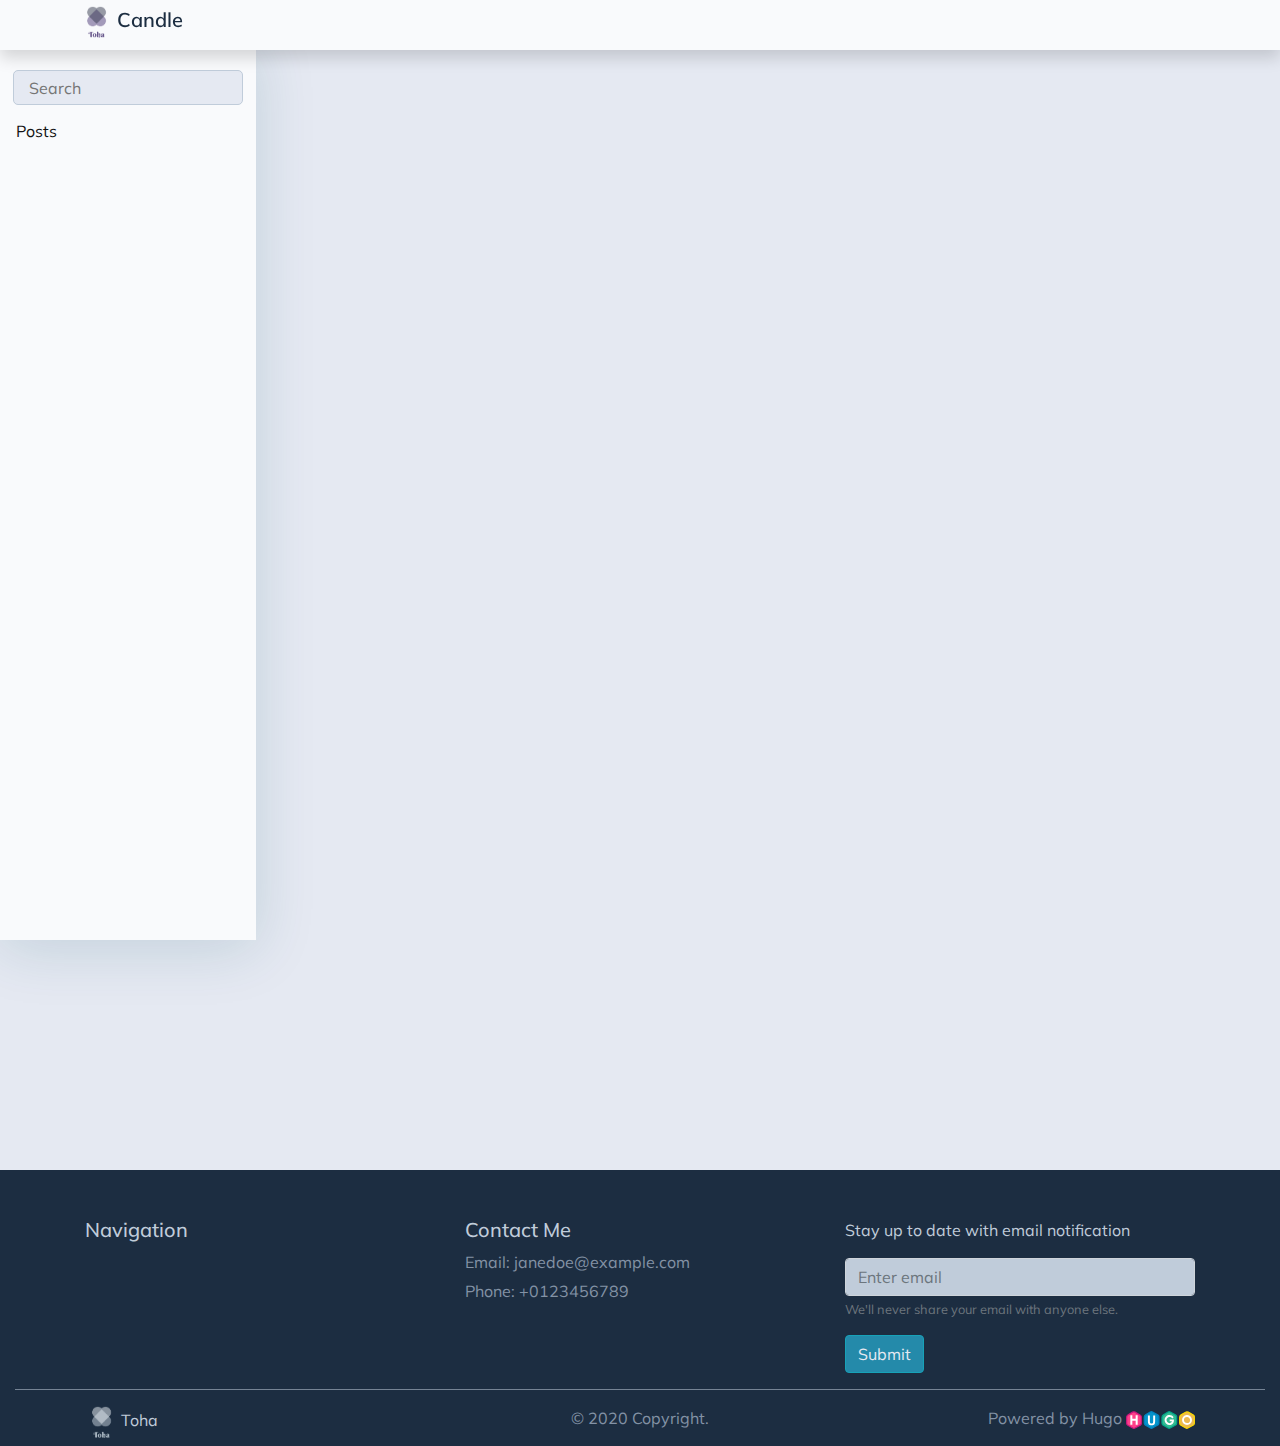
<file: categories/index.html>
<!DOCTYPE html>
<html>
  <head>
    <title>Categories</title>
    <meta charset="UTF-8" />
<meta name="viewport" content="width=device-width, initial-scale=1.0" />
<meta http-equiv="X-UA-Compatible" content="ie=edge" />


<link rel="stylesheet" href="/assets/css/bootstrap.min.css" />
<link rel="stylesheet" href="/assets/css/layouts/main.css" />
<link rel="stylesheet" href="/assets/css/style.css" />
<link rel="stylesheet" href="/assets/css/navigators/navbar.css" />


<link href="https://fonts.googleapis.com/css2?family=Muli:wght@300;400;500;600" rel="stylesheet">
<link rel="stylesheet" href="https://cdnjs.cloudflare.com/ajax/libs/font-awesome/5.11.2/css/all.min.css" />


<link rel="icon" type="image/png" href="/assets/images/favicon.png" />


<link rel="stylesheet" href="/assets/css/style.css" />

    
    <link rel="stylesheet" href="/assets/css/layouts/list.css">
    <link rel="stylesheet" href="/assets/css/navigators/sidebar.css">


    
    
      
<script type="application/javascript">
var doNotTrack = false;
if (!doNotTrack) {
	window.ga=window.ga||function(){(ga.q=ga.q||[]).push(arguments)};ga.l=+new Date;
	ga('create', 'UA-XXXXXXXXX-X', 'auto');
	
	ga('send', 'pageview');
}
</script>
<script async src='https://www.google-analytics.com/analytics.js'></script>

    
  </head>

  <body data-spy="scroll" data-target="#TableOfContents" data-offset="80">
    <div class="container-fluid bg-dimmed wrapper">
      
      
    <nav class="navbar navbar-expand-xl top-navbar final-navbar shadow">
  <div class="container">
    
    
    
      
    
    
      
    
      <button class="navbar-toggler navbar-light" id="sidebar-toggler" type="button" onclick="toggleSidebar()">
      <span class="navbar-toggler-icon"></span>
    </button>
    <a class="navbar-brand" href="http://example.org/">
      <img src="/assets/images/main-logo.png">Candle</a>
    <button class="navbar-toggler navbar-light" id="toc-toggler" type="button" onclick="toggleTOC()">
      <span class="navbar-toggler-icon"></span>
    </button>

    <div class="collapse navbar-collapse" id="top-nav-items">
      <ul class="navbar-nav ml-auto">
      </ul>
    </div>
  </div>
  
  <img src="/assets/images/main-logo.png" class="d-none" id="main-logo">
  <img src="/assets/images/inverted-logo.png" class="d-none" id="inverted-logo">
</nav>



      
      
  <section class="sidebar-section" id="sidebar-section">
    <div class="sidebar-holder">
      <div class="sidebar" id="sidebar">
        <input type="text" value="" placeholder="Search" data-search="" id="search-box" />
        <div class="sidebar-tree">
          <ul class="tree" id="tree">
            <li id="list-heading"><a href="/posts" data-filter="all">Posts</a></li>
            <div class="subtree">
                

            </div>
          </ul>
        </div>
      </div>
    </div>
  </section>


      
      
<section class="content-section" id="content-section">
  <div class="content container-fluid" id="content">
    <div class="container-fluid post-card-holder" id="post-card-holder">
      
      
    </div>
    <div class="paginator">
      


    </div>
  </div>
</section>


      
       
    </div>

    <footer class="container-fluid text-center align-content-center footer pb-2">
  <div class="container pt-5">
    <div class="row text-left">
      <div class="col-md-4 col-sm-12">
        <h5>Navigation</h5>
        

      </div>
      <div class="col-md-4 col-sm-12">
        <h5>Contact Me</h5>
        <ul>
          
          <li><span>Email: </span> <span>janedoe@example.com</span></li>
          
          <li><span>Phone: </span> <span>&#43;0123456789</span></li>
          
        </ul>
      </div>
      
      <div class="col-md-4 col-sm-12">
        
        <p>Stay up to date with email notification</p>
        <form>
          <div class="form-group">
            <input
              type="email"
              class="form-control"
              id="exampleInputEmail1"
              aria-describedby="emailHelp"
              placeholder="Enter email"
            />
            <small id="emailHelp" class="form-text text-muted"
              >We'll never share your email with anyone else.</small
            >
          </div>
          <button type="submit" class="btn btn-info">Submit</button>
        </form>
      </div>
      
    </div>
  </div>
  <hr />
  <div class="container">
    <div class="row text-left">
      <div class="col-md-4">
        <a id="theme" href="https://github.com/hossainemruz/toha" target="#">
          <img src="/assets/images/inverted-logo.png">
          Toha
        </a>
      </div>
      <div class="col-md-4 text-center">© 2020 Copyright.</div>
      <div class="col-md-4 text-right">
        <a id="hugo" href="https://gohugo.io/">Powered by Hugo
        <img
          src="/assets/images/hugo-logo-wide.svg"
          alt="Hugo Logo"
          height="18"
        />
        </a>
      </div>
    </div>
  </div>
</footer>

    <script src="/assets/js/jquery-3.4.1.min.js"></script>
<script src="/assets/js/bootstrap.min.js"></script>

<script src="/assets/js/navbar.js"></script>
<script src="/assets/js/main.js"></script>


    
    
    <script src="/assets/js/list.js"></script>

  </body>
</html>
</file>
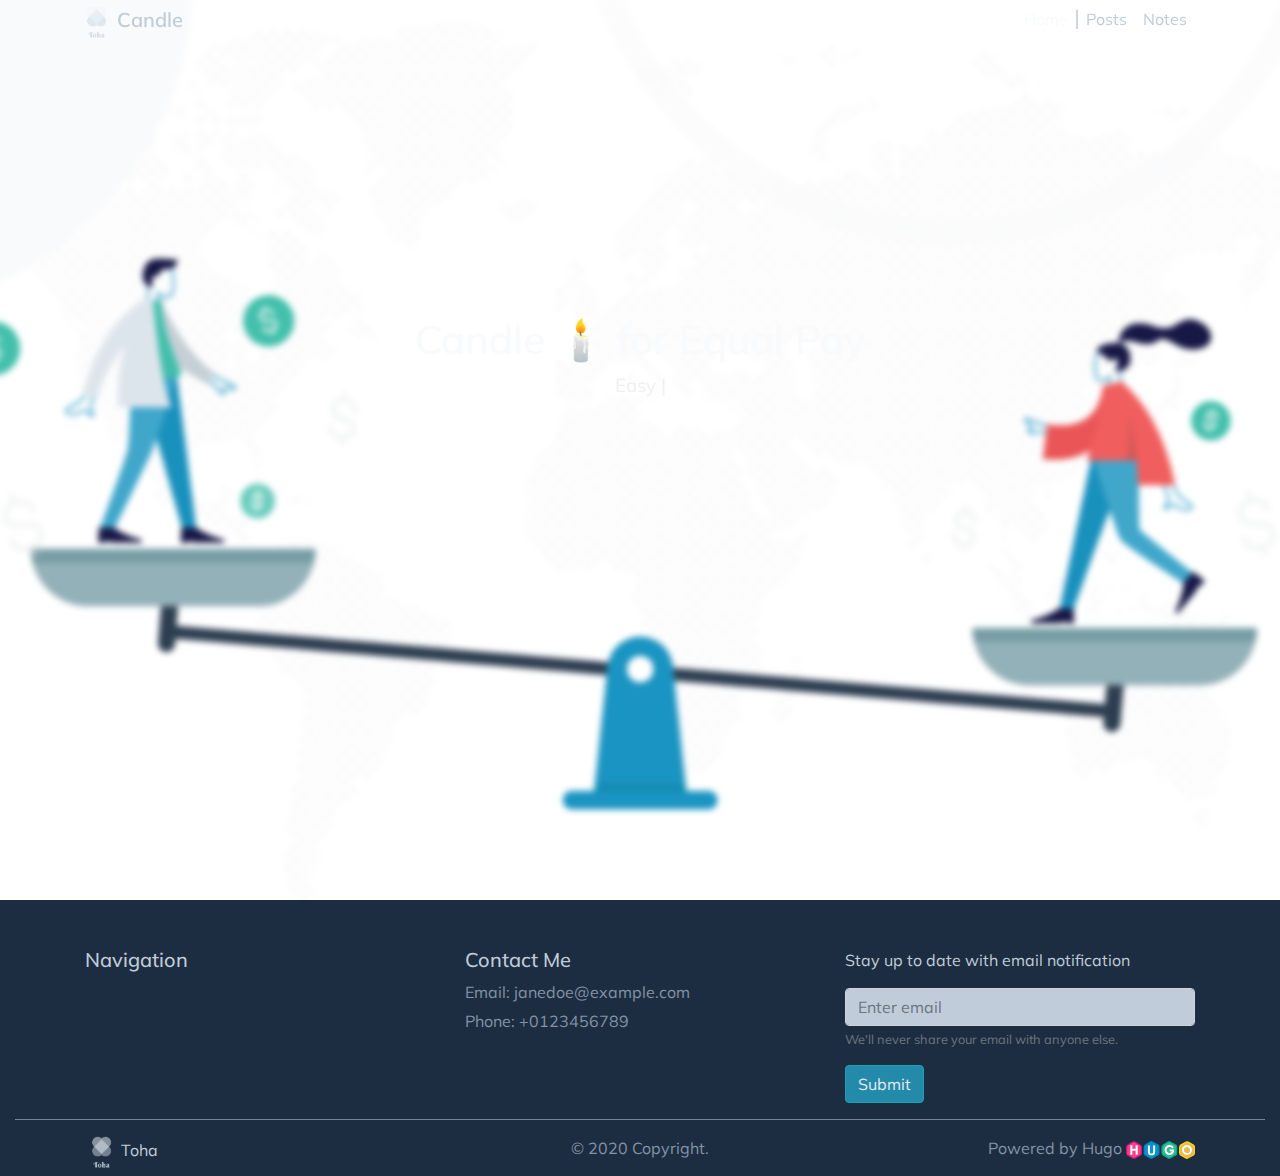
<file: docs/index.html>
<!DOCTYPE html>
<html lang="en">
  <head>
	<meta name="generator" content="Hugo 0.75.1" />
    <title>Candle</title>
    <meta name="description" content="Candle for social equality!" />
    <meta charset="UTF-8" />
<meta name="viewport" content="width=device-width, initial-scale=1.0" />
<meta http-equiv="X-UA-Compatible" content="ie=edge" />


<link rel="stylesheet" href="/assets/css/bootstrap.min.css" />
<link rel="stylesheet" href="/assets/css/layouts/main.css" />
<link rel="stylesheet" href="/assets/css/style.css" />
<link rel="stylesheet" href="/assets/css/navigators/navbar.css" />


<link href="https://fonts.googleapis.com/css2?family=Muli:wght@300;400;500;600" rel="stylesheet">
<link rel="stylesheet" href="https://cdnjs.cloudflare.com/ajax/libs/font-awesome/5.11.2/css/all.min.css" />


<link rel="icon" type="image/png" href="/assets/images/favicon.png" />


<link rel="stylesheet" href="/assets/css/style.css" />

    <link rel="stylesheet" href="/assets/css/sections/home.css" />
    <link rel="stylesheet" href="/assets/css/sections/about.css" />
    <link rel="stylesheet" href="/assets/css/sections/skills.css" />
    <link rel="stylesheet" href="/assets/css/sections/experiences.css" />
    <link rel="stylesheet" href="/assets/css/sections/projects.css" />
    <link rel="stylesheet" href="/assets/css/sections/recent-posts.css" />
    <link rel="stylesheet" href="/assets/css/sections/achievements.css" />

    
    
        
<script type="application/javascript">
var doNotTrack = false;
if (!doNotTrack) {
	window.ga=window.ga||function(){(ga.q=ga.q||[]).push(arguments)};ga.l=+new Date;
	ga('create', 'UA-XXXXXXXXX-X', 'auto');
	
	ga('send', 'pageview');
}
</script>
<script async src='https://www.google-analytics.com/analytics.js'></script>

    
  </head>
  <body data-spy="scroll" data-target="#top-navbar" data-offset="100">

    <nav class="navbar navbar-expand-xl top-navbar initial-navbar" id="top-navbar">
  <div class="container">
    
    
    
      
    
    
      
    
    <a class="navbar-brand" href="https://getcandle.github.io/">
      <img src="/assets/images/inverted-logo.png" id="logo">Candle</a>
    <button
      class="navbar-toggler navbar-dark"
      id="navbar-toggler"
      type="button"
      data-toggle="collapse"
      data-target="#top-nav-items"
    >
      <span class="navbar-toggler-icon"></span>
    </button>

    <div class="collapse navbar-collapse" id="top-nav-items">
      <ul class="navbar-nav ml-auto">
        <li class="nav-item">
          <a class="nav-link" href="#home">Home</a>
        </li>
        
        
          
            
          
        
        
          <div class="dropdown-divider" id="top-navbar-divider"></div>
        
        
          <li class="nav-item">
            <a class="nav-link" id="blog-link" href="/posts">Posts</a>
          </li>
        
        
          <li class="nav-item">
            <a class="nav-link" href="https://hossainnotes.netlify.app/docs/example/">Notes</a>
          </li>
        
      </ul>
    </div>
  </div>
  
  <img src="/assets/images/main-logo.png" class="d-none" id="main-logo">
  <img src="/assets/images/inverted-logo.png" class="d-none" id="inverted-logo">
</nav>


  



  

<div class="container-fluid home" id="home">
  <div
    class="background container-fluid"
    style="background-image: url('images/eqbackground.png');"
  ></div>
  <div class="container content text-center">
    
    <h1 class="greeting"> Candle 🕯️ for Equal Pay</h1>
    <div class="typing-carousel">
      <span id="ityped" class="ityped"></span>
      <span class="ityped-cursor"></span>
    </div>
    <ul id="typing-carousel-data">
      
      <li>Easy and transparent way to track employee performance</li>
      
      <li>Let&#39;s Candle help you to do the performance management</li>
      
      <li>Do you want equal pay for equal work?</li>
      
    </ul>
    
  </div>
</div>

    

    <footer class="container-fluid text-center align-content-center footer pb-2">
  <div class="container pt-5">
    <div class="row text-left">
      <div class="col-md-4 col-sm-12">
        <h5>Navigation</h5>
        

      </div>
      <div class="col-md-4 col-sm-12">
        <h5>Contact Me</h5>
        <ul>
          
          <li><span>Email: </span> <span>janedoe@example.com</span></li>
          
          <li><span>Phone: </span> <span>&#43;0123456789</span></li>
          
        </ul>
      </div>
      
      <div class="col-md-4 col-sm-12">
        
        <p>Stay up to date with email notification</p>
        <form>
          <div class="form-group">
            <input
              type="email"
              class="form-control"
              id="exampleInputEmail1"
              aria-describedby="emailHelp"
              placeholder="Enter email"
            />
            <small id="emailHelp" class="form-text text-muted"
              >We'll never share your email with anyone else.</small
            >
          </div>
          <button type="submit" class="btn btn-info">Submit</button>
        </form>
      </div>
      
    </div>
  </div>
  <hr />
  <div class="container">
    <div class="row text-left">
      <div class="col-md-4">
        <a id="theme" href="https://github.com/hossainemruz/toha" target="#">
          <img src="/assets/images/inverted-logo.png">
          Toha
        </a>
      </div>
      <div class="col-md-4 text-center">© 2020 Copyright.</div>
      <div class="col-md-4 text-right">
        <a id="hugo" href="https://gohugo.io/">Powered by Hugo
        <img
          src="/assets/images/hugo-logo-wide.svg"
          alt="Hugo Logo"
          height="18"
        />
        </a>
      </div>
    </div>
  </div>
</footer>

    <script src="/assets/js/jquery-3.4.1.min.js"></script>
<script src="/assets/js/bootstrap.min.js"></script>

<script src="/assets/js/navbar.js"></script>
<script src="/assets/js/main.js"></script>


    
    <script src="/assets/js/itype.min.js"></script>
    <script src="/assets/js/github-button.js"></script>
    <script src="/assets/js/home.js"></script>
    <script src="/assets/js/jquery.filterizr.min.js"></script>
  </body>
</html>
</file>
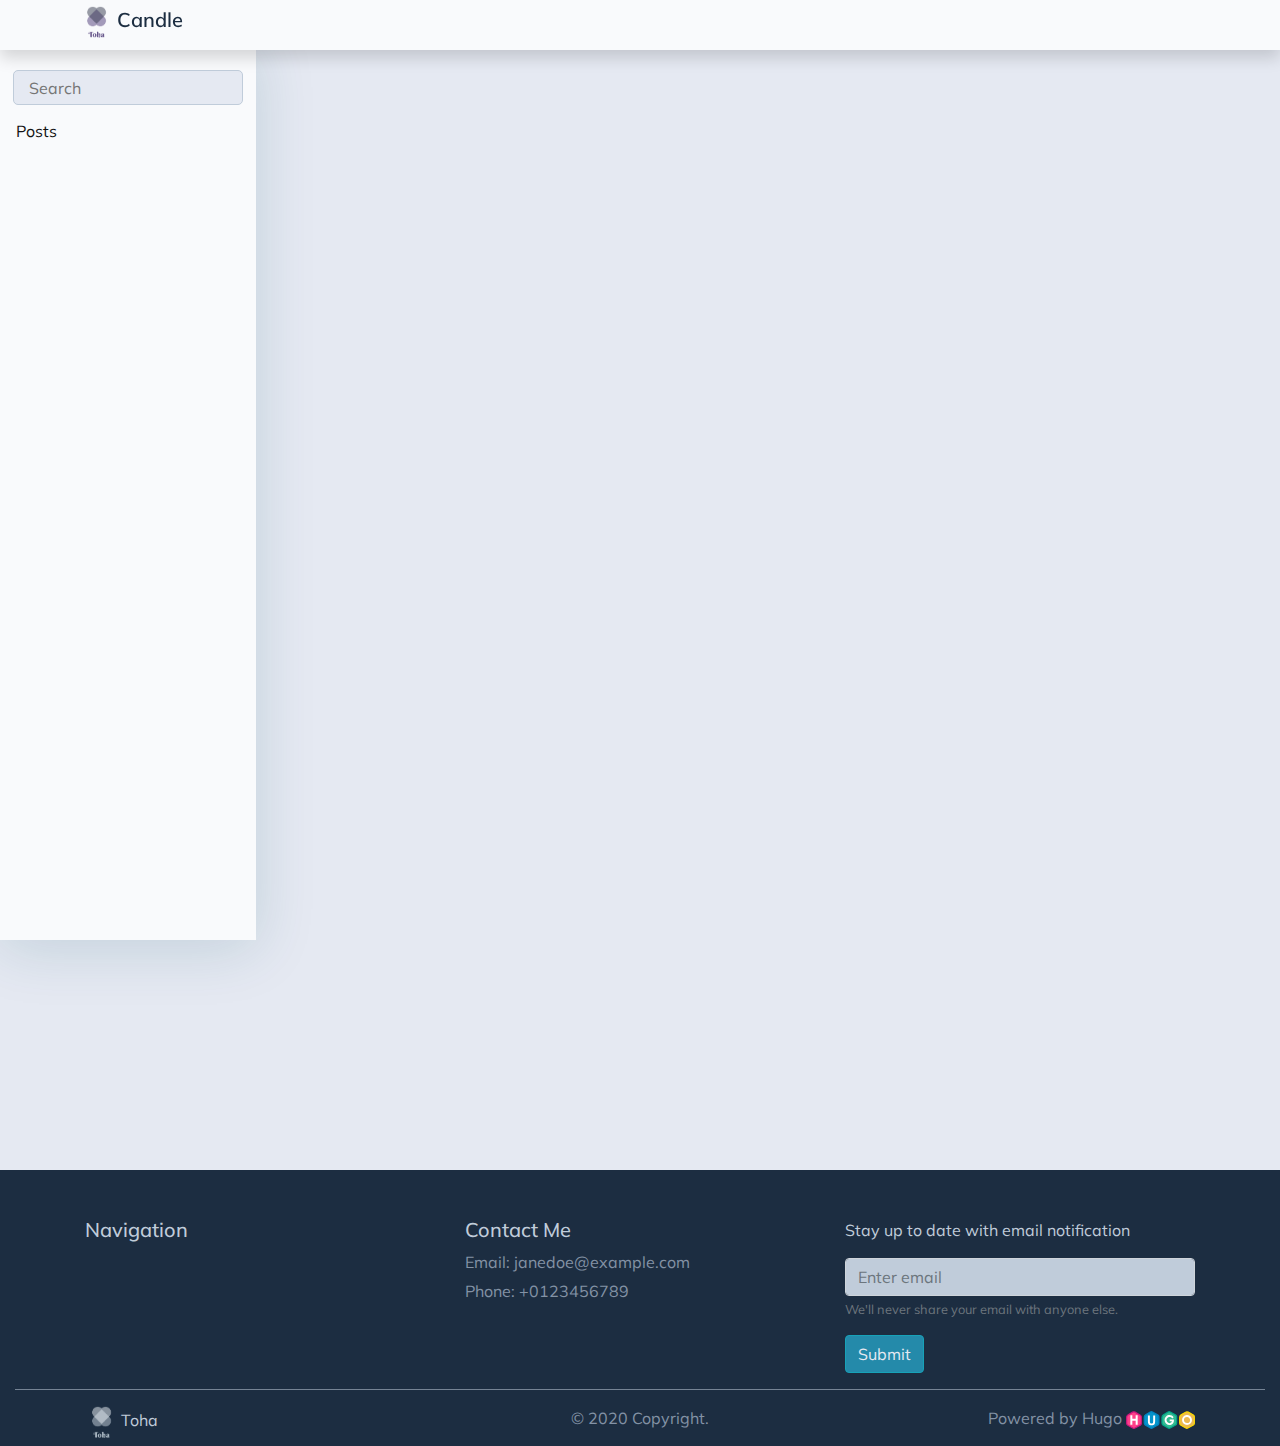
<file: tags/index.html>
<!DOCTYPE html>
<html>
  <head>
    <title>Tags</title>
    <meta charset="UTF-8" />
<meta name="viewport" content="width=device-width, initial-scale=1.0" />
<meta http-equiv="X-UA-Compatible" content="ie=edge" />


<link rel="stylesheet" href="/assets/css/bootstrap.min.css" />
<link rel="stylesheet" href="/assets/css/layouts/main.css" />
<link rel="stylesheet" href="/assets/css/style.css" />
<link rel="stylesheet" href="/assets/css/navigators/navbar.css" />


<link href="https://fonts.googleapis.com/css2?family=Muli:wght@300;400;500;600" rel="stylesheet">
<link rel="stylesheet" href="https://cdnjs.cloudflare.com/ajax/libs/font-awesome/5.11.2/css/all.min.css" />


<link rel="icon" type="image/png" href="/assets/images/favicon.png" />


<link rel="stylesheet" href="/assets/css/style.css" />

    
    <link rel="stylesheet" href="/assets/css/layouts/list.css">
    <link rel="stylesheet" href="/assets/css/navigators/sidebar.css">


    
    
      
<script type="application/javascript">
var doNotTrack = false;
if (!doNotTrack) {
	window.ga=window.ga||function(){(ga.q=ga.q||[]).push(arguments)};ga.l=+new Date;
	ga('create', 'UA-XXXXXXXXX-X', 'auto');
	
	ga('send', 'pageview');
}
</script>
<script async src='https://www.google-analytics.com/analytics.js'></script>

    
  </head>

  <body data-spy="scroll" data-target="#TableOfContents" data-offset="80">
    <div class="container-fluid bg-dimmed wrapper">
      
      
    <nav class="navbar navbar-expand-xl top-navbar final-navbar shadow">
  <div class="container">
    
    
    
      
    
    
      
    
      <button class="navbar-toggler navbar-light" id="sidebar-toggler" type="button" onclick="toggleSidebar()">
      <span class="navbar-toggler-icon"></span>
    </button>
    <a class="navbar-brand" href="http://example.org/">
      <img src="/assets/images/main-logo.png">Candle</a>
    <button class="navbar-toggler navbar-light" id="toc-toggler" type="button" onclick="toggleTOC()">
      <span class="navbar-toggler-icon"></span>
    </button>

    <div class="collapse navbar-collapse" id="top-nav-items">
      <ul class="navbar-nav ml-auto">
      </ul>
    </div>
  </div>
  
  <img src="/assets/images/main-logo.png" class="d-none" id="main-logo">
  <img src="/assets/images/inverted-logo.png" class="d-none" id="inverted-logo">
</nav>



      
      
  <section class="sidebar-section" id="sidebar-section">
    <div class="sidebar-holder">
      <div class="sidebar" id="sidebar">
        <input type="text" value="" placeholder="Search" data-search="" id="search-box" />
        <div class="sidebar-tree">
          <ul class="tree" id="tree">
            <li id="list-heading"><a href="/posts" data-filter="all">Posts</a></li>
            <div class="subtree">
                

            </div>
          </ul>
        </div>
      </div>
    </div>
  </section>


      
      
<section class="content-section" id="content-section">
  <div class="content container-fluid" id="content">
    <div class="container-fluid post-card-holder" id="post-card-holder">
      
      
    </div>
    <div class="paginator">
      


    </div>
  </div>
</section>


      
       
    </div>

    <footer class="container-fluid text-center align-content-center footer pb-2">
  <div class="container pt-5">
    <div class="row text-left">
      <div class="col-md-4 col-sm-12">
        <h5>Navigation</h5>
        

      </div>
      <div class="col-md-4 col-sm-12">
        <h5>Contact Me</h5>
        <ul>
          
          <li><span>Email: </span> <span>janedoe@example.com</span></li>
          
          <li><span>Phone: </span> <span>&#43;0123456789</span></li>
          
        </ul>
      </div>
      
      <div class="col-md-4 col-sm-12">
        
        <p>Stay up to date with email notification</p>
        <form>
          <div class="form-group">
            <input
              type="email"
              class="form-control"
              id="exampleInputEmail1"
              aria-describedby="emailHelp"
              placeholder="Enter email"
            />
            <small id="emailHelp" class="form-text text-muted"
              >We'll never share your email with anyone else.</small
            >
          </div>
          <button type="submit" class="btn btn-info">Submit</button>
        </form>
      </div>
      
    </div>
  </div>
  <hr />
  <div class="container">
    <div class="row text-left">
      <div class="col-md-4">
        <a id="theme" href="https://github.com/hossainemruz/toha" target="#">
          <img src="/assets/images/inverted-logo.png">
          Toha
        </a>
      </div>
      <div class="col-md-4 text-center">© 2020 Copyright.</div>
      <div class="col-md-4 text-right">
        <a id="hugo" href="https://gohugo.io/">Powered by Hugo
        <img
          src="/assets/images/hugo-logo-wide.svg"
          alt="Hugo Logo"
          height="18"
        />
        </a>
      </div>
    </div>
  </div>
</footer>

    <script src="/assets/js/jquery-3.4.1.min.js"></script>
<script src="/assets/js/bootstrap.min.js"></script>

<script src="/assets/js/navbar.js"></script>
<script src="/assets/js/main.js"></script>


    
    
    <script src="/assets/js/list.js"></script>

  </body>
</html>
</file>
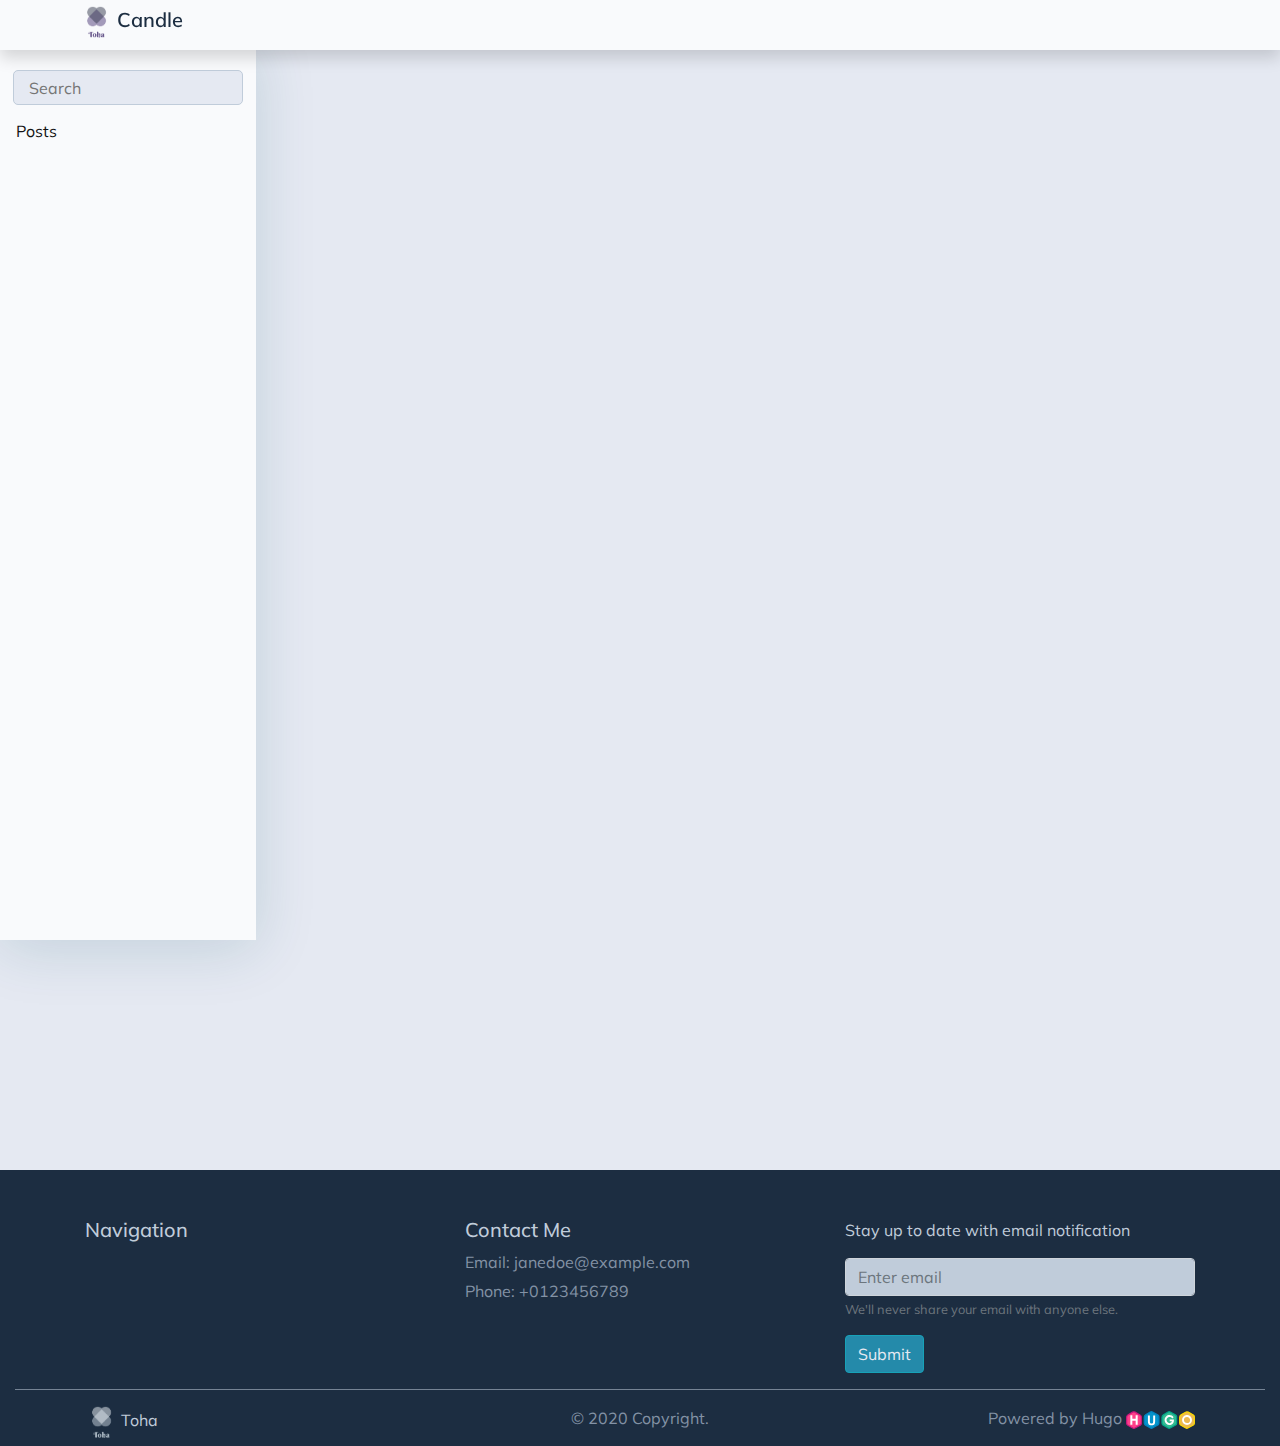
<file: docs/categories/index.html>
<!DOCTYPE html>
<html>
  <head>
    <title>Categories</title>
    <meta charset="UTF-8" />
<meta name="viewport" content="width=device-width, initial-scale=1.0" />
<meta http-equiv="X-UA-Compatible" content="ie=edge" />


<link rel="stylesheet" href="/assets/css/bootstrap.min.css" />
<link rel="stylesheet" href="/assets/css/layouts/main.css" />
<link rel="stylesheet" href="/assets/css/style.css" />
<link rel="stylesheet" href="/assets/css/navigators/navbar.css" />


<link href="https://fonts.googleapis.com/css2?family=Muli:wght@300;400;500;600" rel="stylesheet">
<link rel="stylesheet" href="https://cdnjs.cloudflare.com/ajax/libs/font-awesome/5.11.2/css/all.min.css" />


<link rel="icon" type="image/png" href="/assets/images/favicon.png" />


<link rel="stylesheet" href="/assets/css/style.css" />

    
    <link rel="stylesheet" href="/assets/css/layouts/list.css">
    <link rel="stylesheet" href="/assets/css/navigators/sidebar.css">


    
    
      
<script type="application/javascript">
var doNotTrack = false;
if (!doNotTrack) {
	window.ga=window.ga||function(){(ga.q=ga.q||[]).push(arguments)};ga.l=+new Date;
	ga('create', 'UA-XXXXXXXXX-X', 'auto');
	
	ga('send', 'pageview');
}
</script>
<script async src='https://www.google-analytics.com/analytics.js'></script>

    
  </head>

  <body data-spy="scroll" data-target="#TableOfContents" data-offset="80">
    <div class="container-fluid bg-dimmed wrapper">
      
      
    <nav class="navbar navbar-expand-xl top-navbar final-navbar shadow">
  <div class="container">
    
    
    
      
    
    
      
    
      <button class="navbar-toggler navbar-light" id="sidebar-toggler" type="button" onclick="toggleSidebar()">
      <span class="navbar-toggler-icon"></span>
    </button>
    <a class="navbar-brand" href="https://getcandle.github.io/">
      <img src="/assets/images/main-logo.png">Candle</a>
    <button class="navbar-toggler navbar-light" id="toc-toggler" type="button" onclick="toggleTOC()">
      <span class="navbar-toggler-icon"></span>
    </button>

    <div class="collapse navbar-collapse" id="top-nav-items">
      <ul class="navbar-nav ml-auto">
      </ul>
    </div>
  </div>
  
  <img src="/assets/images/main-logo.png" class="d-none" id="main-logo">
  <img src="/assets/images/inverted-logo.png" class="d-none" id="inverted-logo">
</nav>



      
      
  <section class="sidebar-section" id="sidebar-section">
    <div class="sidebar-holder">
      <div class="sidebar" id="sidebar">
        <input type="text" value="" placeholder="Search" data-search="" id="search-box" />
        <div class="sidebar-tree">
          <ul class="tree" id="tree">
            <li id="list-heading"><a href="/posts" data-filter="all">Posts</a></li>
            <div class="subtree">
                

            </div>
          </ul>
        </div>
      </div>
    </div>
  </section>


      
      
<section class="content-section" id="content-section">
  <div class="content container-fluid" id="content">
    <div class="container-fluid post-card-holder" id="post-card-holder">
      
      
    </div>
    <div class="paginator">
      


    </div>
  </div>
</section>


      
       
    </div>

    <footer class="container-fluid text-center align-content-center footer pb-2">
  <div class="container pt-5">
    <div class="row text-left">
      <div class="col-md-4 col-sm-12">
        <h5>Navigation</h5>
        

      </div>
      <div class="col-md-4 col-sm-12">
        <h5>Contact Me</h5>
        <ul>
          
          <li><span>Email: </span> <span>janedoe@example.com</span></li>
          
          <li><span>Phone: </span> <span>&#43;0123456789</span></li>
          
        </ul>
      </div>
      
      <div class="col-md-4 col-sm-12">
        
        <p>Stay up to date with email notification</p>
        <form>
          <div class="form-group">
            <input
              type="email"
              class="form-control"
              id="exampleInputEmail1"
              aria-describedby="emailHelp"
              placeholder="Enter email"
            />
            <small id="emailHelp" class="form-text text-muted"
              >We'll never share your email with anyone else.</small
            >
          </div>
          <button type="submit" class="btn btn-info">Submit</button>
        </form>
      </div>
      
    </div>
  </div>
  <hr />
  <div class="container">
    <div class="row text-left">
      <div class="col-md-4">
        <a id="theme" href="https://github.com/hossainemruz/toha" target="#">
          <img src="/assets/images/inverted-logo.png">
          Toha
        </a>
      </div>
      <div class="col-md-4 text-center">© 2020 Copyright.</div>
      <div class="col-md-4 text-right">
        <a id="hugo" href="https://gohugo.io/">Powered by Hugo
        <img
          src="/assets/images/hugo-logo-wide.svg"
          alt="Hugo Logo"
          height="18"
        />
        </a>
      </div>
    </div>
  </div>
</footer>

    <script src="/assets/js/jquery-3.4.1.min.js"></script>
<script src="/assets/js/bootstrap.min.js"></script>

<script src="/assets/js/navbar.js"></script>
<script src="/assets/js/main.js"></script>


    
    
    <script src="/assets/js/list.js"></script>

  </body>
</html>
</file>
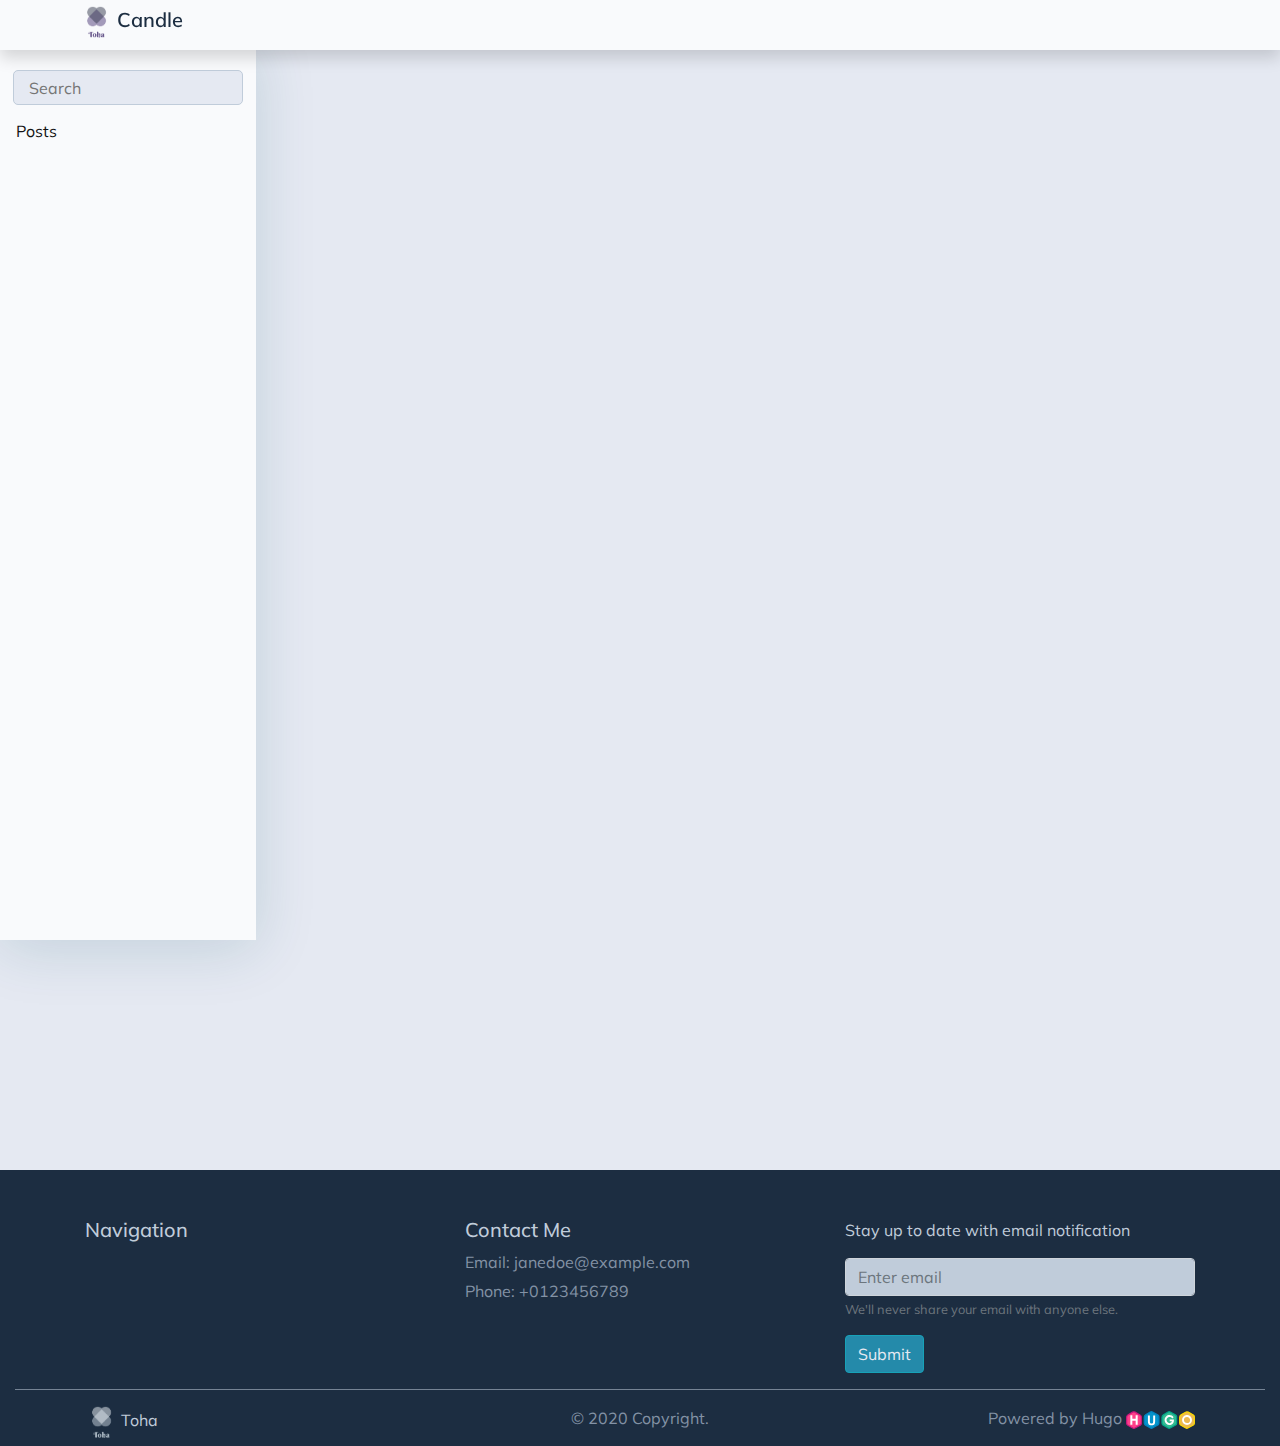
<file: docs/tags/index.html>
<!DOCTYPE html>
<html>
  <head>
    <title>Tags</title>
    <meta charset="UTF-8" />
<meta name="viewport" content="width=device-width, initial-scale=1.0" />
<meta http-equiv="X-UA-Compatible" content="ie=edge" />


<link rel="stylesheet" href="/assets/css/bootstrap.min.css" />
<link rel="stylesheet" href="/assets/css/layouts/main.css" />
<link rel="stylesheet" href="/assets/css/style.css" />
<link rel="stylesheet" href="/assets/css/navigators/navbar.css" />


<link href="https://fonts.googleapis.com/css2?family=Muli:wght@300;400;500;600" rel="stylesheet">
<link rel="stylesheet" href="https://cdnjs.cloudflare.com/ajax/libs/font-awesome/5.11.2/css/all.min.css" />


<link rel="icon" type="image/png" href="/assets/images/favicon.png" />


<link rel="stylesheet" href="/assets/css/style.css" />

    
    <link rel="stylesheet" href="/assets/css/layouts/list.css">
    <link rel="stylesheet" href="/assets/css/navigators/sidebar.css">


    
    
      
<script type="application/javascript">
var doNotTrack = false;
if (!doNotTrack) {
	window.ga=window.ga||function(){(ga.q=ga.q||[]).push(arguments)};ga.l=+new Date;
	ga('create', 'UA-XXXXXXXXX-X', 'auto');
	
	ga('send', 'pageview');
}
</script>
<script async src='https://www.google-analytics.com/analytics.js'></script>

    
  </head>

  <body data-spy="scroll" data-target="#TableOfContents" data-offset="80">
    <div class="container-fluid bg-dimmed wrapper">
      
      
    <nav class="navbar navbar-expand-xl top-navbar final-navbar shadow">
  <div class="container">
    
    
    
      
    
    
      
    
      <button class="navbar-toggler navbar-light" id="sidebar-toggler" type="button" onclick="toggleSidebar()">
      <span class="navbar-toggler-icon"></span>
    </button>
    <a class="navbar-brand" href="https://getcandle.github.io/">
      <img src="/assets/images/main-logo.png">Candle</a>
    <button class="navbar-toggler navbar-light" id="toc-toggler" type="button" onclick="toggleTOC()">
      <span class="navbar-toggler-icon"></span>
    </button>

    <div class="collapse navbar-collapse" id="top-nav-items">
      <ul class="navbar-nav ml-auto">
      </ul>
    </div>
  </div>
  
  <img src="/assets/images/main-logo.png" class="d-none" id="main-logo">
  <img src="/assets/images/inverted-logo.png" class="d-none" id="inverted-logo">
</nav>



      
      
  <section class="sidebar-section" id="sidebar-section">
    <div class="sidebar-holder">
      <div class="sidebar" id="sidebar">
        <input type="text" value="" placeholder="Search" data-search="" id="search-box" />
        <div class="sidebar-tree">
          <ul class="tree" id="tree">
            <li id="list-heading"><a href="/posts" data-filter="all">Posts</a></li>
            <div class="subtree">
                

            </div>
          </ul>
        </div>
      </div>
    </div>
  </section>


      
      
<section class="content-section" id="content-section">
  <div class="content container-fluid" id="content">
    <div class="container-fluid post-card-holder" id="post-card-holder">
      
      
    </div>
    <div class="paginator">
      


    </div>
  </div>
</section>


      
       
    </div>

    <footer class="container-fluid text-center align-content-center footer pb-2">
  <div class="container pt-5">
    <div class="row text-left">
      <div class="col-md-4 col-sm-12">
        <h5>Navigation</h5>
        

      </div>
      <div class="col-md-4 col-sm-12">
        <h5>Contact Me</h5>
        <ul>
          
          <li><span>Email: </span> <span>janedoe@example.com</span></li>
          
          <li><span>Phone: </span> <span>&#43;0123456789</span></li>
          
        </ul>
      </div>
      
      <div class="col-md-4 col-sm-12">
        
        <p>Stay up to date with email notification</p>
        <form>
          <div class="form-group">
            <input
              type="email"
              class="form-control"
              id="exampleInputEmail1"
              aria-describedby="emailHelp"
              placeholder="Enter email"
            />
            <small id="emailHelp" class="form-text text-muted"
              >We'll never share your email with anyone else.</small
            >
          </div>
          <button type="submit" class="btn btn-info">Submit</button>
        </form>
      </div>
      
    </div>
  </div>
  <hr />
  <div class="container">
    <div class="row text-left">
      <div class="col-md-4">
        <a id="theme" href="https://github.com/hossainemruz/toha" target="#">
          <img src="/assets/images/inverted-logo.png">
          Toha
        </a>
      </div>
      <div class="col-md-4 text-center">© 2020 Copyright.</div>
      <div class="col-md-4 text-right">
        <a id="hugo" href="https://gohugo.io/">Powered by Hugo
        <img
          src="/assets/images/hugo-logo-wide.svg"
          alt="Hugo Logo"
          height="18"
        />
        </a>
      </div>
    </div>
  </div>
</footer>

    <script src="/assets/js/jquery-3.4.1.min.js"></script>
<script src="/assets/js/bootstrap.min.js"></script>

<script src="/assets/js/navbar.js"></script>
<script src="/assets/js/main.js"></script>


    
    
    <script src="/assets/js/list.js"></script>

  </body>
</html>
</file>
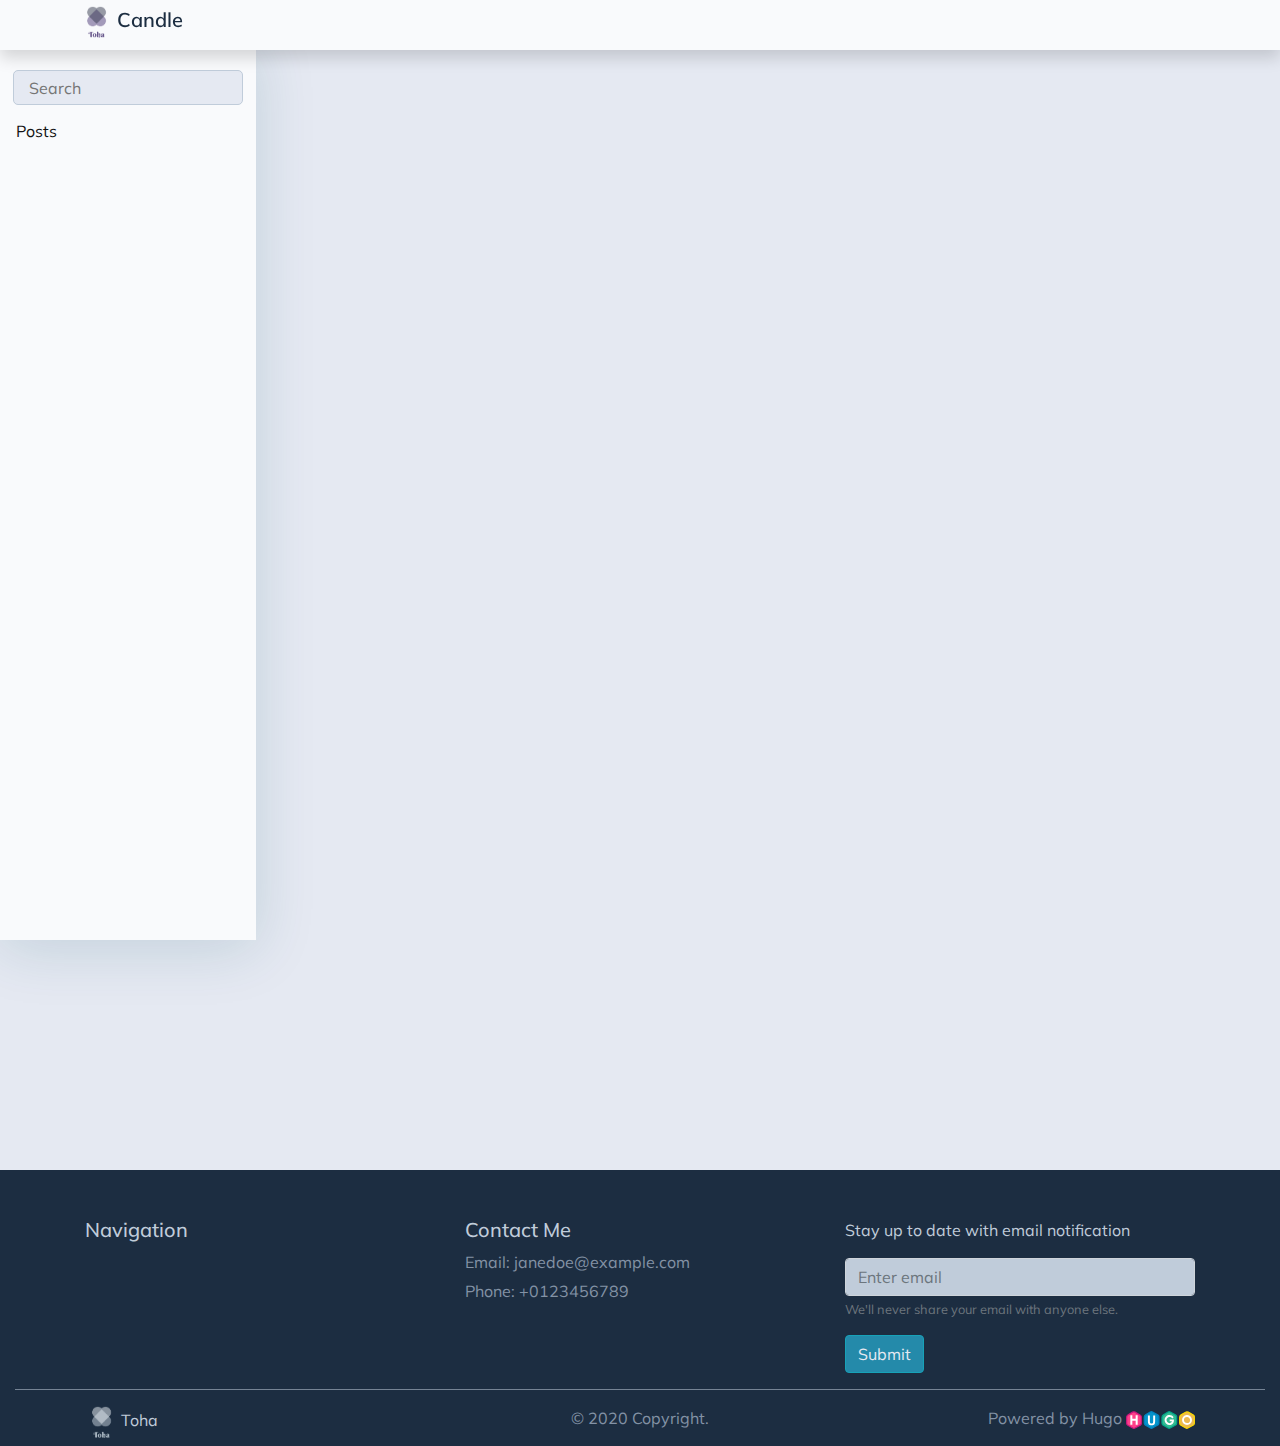
<file: docs/categories/page/1/index.html>
<!DOCTYPE html><html><head><title>https://getcandle.github.io/categories/</title><link rel="canonical" href="https://getcandle.github.io/categories/"/><meta name="robots" content="noindex"><meta charset="utf-8" /><meta http-equiv="refresh" content="0; url=https://getcandle.github.io/categories/" /></head></html>
</file>
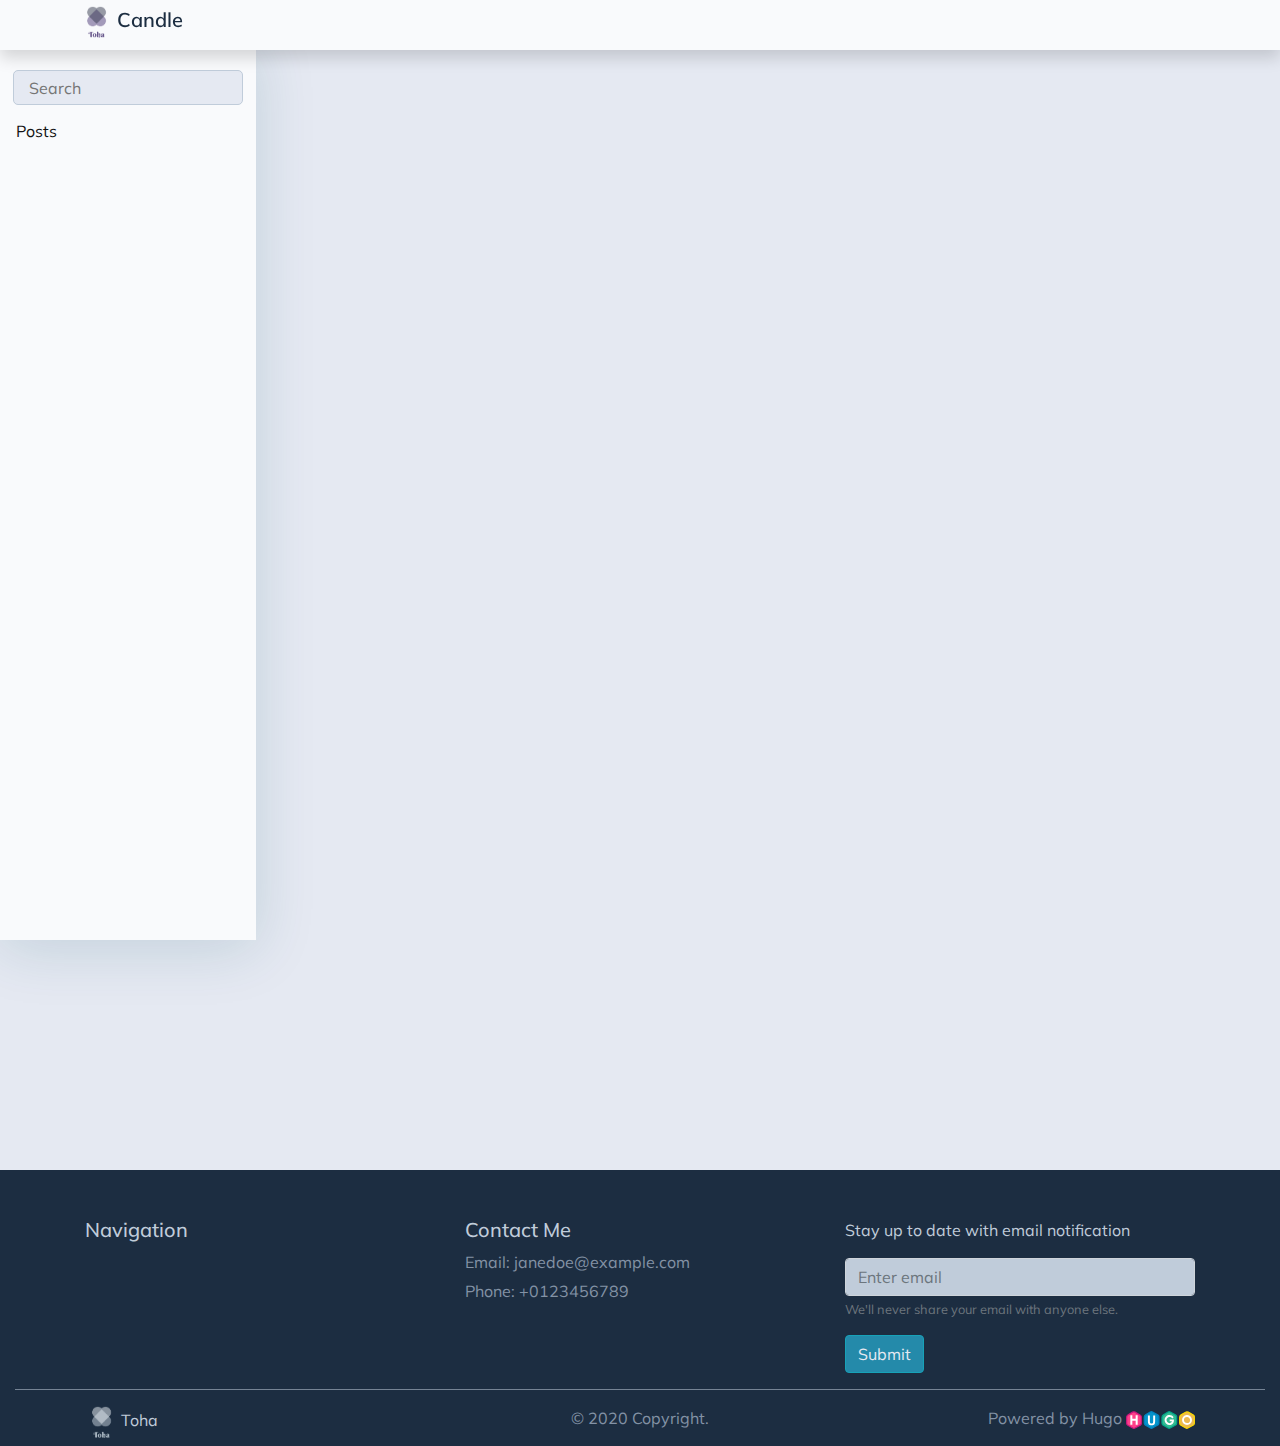
<file: docs/tags/page/1/index.html>
<!DOCTYPE html><html><head><title>https://getcandle.github.io/tags/</title><link rel="canonical" href="https://getcandle.github.io/tags/"/><meta name="robots" content="noindex"><meta charset="utf-8" /><meta http-equiv="refresh" content="0; url=https://getcandle.github.io/tags/" /></head></html>
</file>
<file: assets/css/layouts/main.css>
/* ========= Colors ============
Heading:     #1C2D41
Paragraph:   #3C4858
Iconography: #8392A5
Secondary:   #C0CCDA
Dirty Snow:  #E5E9F2
Snow:        #F9FAFC

Magenta: #7551E9
Orange:  #FF7D51
Pink:    #ED63D2
Green:   #2DCA73
Yellow:  #FFC212
*/

body {
  background-color: #f9fafc;
  font-family: "Muli";
}

h1,
h2,
h3,
h4,
h5 {
  color: #1c2d41;
}

strong {
  color: #1c2d41 !important;
}

p {
  color: #3c4858;
}

a {
  color: #248aaa;
}

a:hover {
  color: #207089;
}

.nav-button {
  background-color: transparent;
  border: 1px solid transparent;
  border-radius: 0.25rem;
  color: #8392a5;
}

.btn-dark {
  background-color: #3c4858;
  border-color: #3c4858;
  color: #e5e9f2;
  transition: all 0.3s ease-out;
}

.btn-dark:hover,
.btn-dark:focus {
  background-color: #248aaa;
  border-color: #248aaa;
  transition: all 0.3s ease-out;
}

.btn-outline-info {
  color: #2098d1 !important;
  border-color: #2098d1 !important;
}

.btn-outline-info:hover {
  background-color: #2098d1 !important;
  color: #e5e9f2 !important;
}

.btn-info {
  background-color: #248aaa !important;
  color: #e5e9f2 !important;
}

.btn-info:hover {
  background-color: #2098d1 !important;
  color: #e5e9f2 !important;
}

.bg-white {
  background-color: #f9fafc !important;
}

.bg-dimmed {
  background-color: #e5e9f2;
}

.anchor {
  padding-top: 3.5rem;
}

img.center {
  display: block;
  margin-left: auto;
  margin-right: auto;
}

img.left {
  display: block;
  margin-right: auto;
}

img.right {
  display: block;
  margin-left: auto;
}

.card {
  box-shadow: none;
  transition: all 0.3s ease-out;
  overflow: hidden;
}

.card-img-sm {
  width: 32px;
  height: 32px;
}

.card-img-xs {
  width: 24px;
  height: 24px;
}

.card:hover,
.card:focus {
  box-shadow: 0px 8px 56px rgba(15, 80, 100, 0.16);
  border: 1px solid #fff;
  transition: all 0.3s ease-out;
}

.card .card-head {
  height: 172px;
  -o-object-fit: cover;
     object-fit: cover;
  overflow: hidden;
}

.card-img-top {
  transition: all 0.3s ease-out !important;
}

.card:hover .card-head .card-img-top,
.card:focus .card-head .card-img-top {
  transition: all 0.3s ease-out;
  transform: scale(1.2);
}

.card-body {
  text-align: justify;
}

.sub-title {
  color: #c0ccda;
  font-size: 10pt;
}

/* --- FOOTER START --- */

.footer {
  color: #8392a5 !important;
  background-color: #1c2d41;
  position: relative;
  z-index: 9999;
}

.footer h5 {
  color: #c0ccda;
}
.footer a {
  color: #8392a5;
  transition: all 0.3s ease-out;
}

.footer a:hover {
  margin-left: 5px;
  transition: all 0.3s ease-out;
}

.footer ul {
  list-style: none;
  padding-left: 0;
}

.footer li {
  margin-top: 5px;
}

.footer hr {
  background-color: #8392a5;
}

.footer p:first-child {
  color: #c0ccda;
}

.footer input {
  background-color: #c0ccda;
}

.footer input:focus {
  background-color: #e5e9f2;
}

.footer #theme {
  color: #c0ccda;
}

.footer #theme img {
  width: 32px;
}

.footer #hugo:hover {
  margin-right: 5px;
  transition: all 0.3s ease-out;
}

/* --- FOOTER END ---- */

/* ============= Device specific fixes ======= */

/* Large screens such as TV */
@media only screen and (min-width: 1824px) {
}

/* Extra large devices (large desktops, 1200px and up) */

@media (max-width: 1400px) {
}

@media (max-width: 1200px) {
}

/* IPad Pro */
@media (max-width: 1024px) {
}

/*  Large devices (desktops, 992px and up) */

@media (max-width: 992px) {
}

/* Medium devices (tablets, 768px and up) */

@media only screen and (max-width: 768px) {
}

/* Small devices (landscape phones, 576px and up) */

@media only screen and (max-width: 576px) {
  .skills-section .container,
  .projects-section .container {
    padding-left: 0.3rem;
    padding-right: 0.3rem;
  }

  .section-holder {
    padding-left: 5px;
    padding-right: 5px;
  }

  .skills-section,
  .projects-section,
  .recent-posts-section,
  .achievements-section {
    padding-left: 0;
    padding-right: 0;
  }
}

/* iPhoneX, iPhone 6,7,8 */
@media only screen and (max-width: 375px) {
}

/* Galaxy S5, Moto G4 */
@media only screen and (max-width: 360px) {
}

/* iPhone 5 or before */
@media only screen and (max-width: 320px) {
}
</file>
<file: assets/css/style.css>
/* This is empty CSS file intended to be overwritten by user's custom CSS file */

/* ============= Device specific fixes ======= */

/* Large screens such as TV */
@media only screen and (min-width: 1824px) {
}

/* Extra large devices (large desktops, 1200px and up) */

@media (max-width: 1400px) {
}

@media (max-width: 1200px) {
}

/* IPad Pro */
@media (max-width: 1024px) {
}

/*  Large devices (desktops, 992px and up) */

@media (max-width: 992px) {
}

/* Medium devices (tablets, 768px and up) */

@media only screen and (max-width: 768px) {
}

/* Small devices (landscape phones, 576px and up) */

@media only screen and (max-width: 576px) {
}

/* iPhoneX, iPhone 6,7,8 */
@media only screen and (max-width: 375px) {
}

/* Galaxy S5, Moto G4 */
@media only screen and (max-width: 360px) {
}

/* iPhone 5 or before */
@media only screen and (max-width: 320px) {
}
</file>
<file: assets/css/navigators/navbar.css>
.top-navbar {
  position: fixed;
  left: 0;
  top: 0;
  width: 100%;
  height: 50px;
  z-index: 99999;
  transition: all 0.4s ease-out;
  margin: 0;
  padding-top: 0.1rem;
  text-align: center;
}

/* --- initial state start ------ */

.initial-navbar {
  background-color: transparent;
}

.initial-navbar .navbar-brand {
  color: #c0ccda;
  font-weight: 600;
}

.initial-navbar li a {
  color: #c0ccda;
}

.initial-navbar .navbar-nav .active,
.initial-navbar li a:hover {
  color: #f9fafc;
  transition: all 0.3s ease-out;
}

.navbar-collapse {
  margin-top: -5px;
}

.navbar-collapse.show,
.navbar-collapse.collapsing {
  background-color: #f9fafc;
  padding-left: 1rem;
}

/* --- initial state end ------ */

/* --- state after scroll start --- */

.final-navbar {
  background-color: #f9fafc;
  color: #1c2d41;
  transition: all 0.3s ease-out;
}

.final-navbar .navbar-brand {
  color: #1c2d41;
  font-weight: 600;
}

.final-navbar li a {
  color: #1c2d41;
  font-weight: 500;
  transition: all 0.3s ease-out;
  border-bottom: 2px solid#F9FAFC;
}

.final-navbar .navbar-nav .active,
.final-navbar li a:hover {
  color: #2098d1;
  transition: all 0.3s ease-out;
  border-bottom: 2px solid #2098d1;
  background: rgb(2, 0, 36);
  background: linear-gradient(
    90deg,
    rgba(2, 0, 36, 1) 0%,
    rgba(34, 136, 168, 0.1) 0%
  );
}

.navbar-collapse.show li a,
.navbar-collapse.collapsing li a {
  color: #1c2d41;
  font-weight: 500;
  transition: all 0.3s ease-out;
}

.navbar-collapse.show .navbar-nav .active,
.navbar-collapse.show .navbar-nav a:hover {
  color: #2098d1;
}

#top-navbar-divider {
  margin-top: 10px;
}

/* --- state after scroll end --- */

#top-navbar-divider {
  background: rgba(192, 204, 218, 0.8);
  height: 20px;
  width: 2px;
}

.final-navbar #top-navbar-divider {
  background: rgba(0, 0, 0, 0.6);
}

#top-navbar-divider {
  height: 20px;
  width: 2px;
}

.navbar-brand img {
  width: 42px;
  padding: 5px;
  margin-left: -10px;
}

/* ============= Device specific fixes ======= */

/* Large screens such as TV */
@media only screen and (min-width: 1824px) {
}

/* Extra large devices (large desktops, 1200px and up) */

@media (max-width: 1400px) {
}

@media (max-width: 1200px) {
}

/* IPad Pro */
@media (max-width: 1024px) {
  .top-navbar {
    height: -webkit-fit-content;
    height: -moz-fit-content;
    height: fit-content;
    padding-bottom: 0px;
    padding-top: 0px;
  }

  .top-navbar .container {
    max-width: 100%;
  }

  .initial-navbar .navbar-nav .active,
  .initial-navbar li a:hover {
    color: #2098d1;
    transition: all 0.3s ease-out;
  }

  .final-navbar .navbar-nav .active,
  .final-navbar li a:hover {
    color: #2098d1;
    transition: none;

    border-bottom: none;
    background: transparent;
  }

  .final-navbar li a {
    border-bottom: none;
  }

  .final-navbar .navbar-collapse.show {
    box-shadow: 5px 10px 10px rgba(192, 204, 218, 0.3);
    transition: all 0.3s ease-out;
  }

  .dropdown-divider {
    border-top: 1px solid #c0ccda;
  }
  #top-navbar-divider {
    background: rgba(0, 0, 0, 0.6);
    height: auto;
    width: auto;
    margin-right: 15px;
  }
}

/*  Large devices (desktops, 992px and up) */

@media (max-width: 992px) {
  .initial-navbar .navbar-nav .active,
  .initial-navbar li a:hover {
    color: #2098d1;
    transition: all 0.3s ease-out;
  }

  .final-navbar .navbar-nav .active,
  .final-navbar li a:hover {
    color: #2098d1;
    transition: none;

    border-bottom: none;
    background: transparent;
  }

  .final-navbar li a {
    border-bottom: none;
  }

  .final-navbar .navbar-collapse.show {
    box-shadow: 5px 10px 10px rgba(192, 204, 218, 0.3);
    transition: all 0.3s ease-out;
  }

  .dropdown-divider {
    border-top: 1px solid #c0ccda;
  }
  #top-navbar-divider {
    background: rgba(0, 0, 0, 0.6);
    height: auto;
    width: auto;
    margin-right: 15px;
  }
}

/* Medium devices (tablets, 768px and up) */

@media only screen and (max-width: 768px) {
  .initial-navbar .navbar-nav .active,
  .initial-navbar li a:hover {
    color: #2098d1;
    transition: all 0.3s ease-out;
  }

  .final-navbar .navbar-nav .active,
  .final-navbar li a:hover {
    color: #2098d1;
    transition: none;

    border-bottom: none;
    background: transparent;
  }

  .final-navbar li a {
    border-bottom: none;
  }

  .final-navbar .navbar-collapse.show {
    box-shadow: 5px 10px 10px rgba(192, 204, 218, 0.3);
    transition: all 0.3s ease-out;
  }

  .dropdown-divider {
    border-top: 1px solid #c0ccda;
  }
  #top-navbar-divider {
    background: rgba(0, 0, 0, 0.6);
    height: auto;
    width: auto;
    margin-right: 15px;
  }
}

/* Small devices (landscape phones, 576px and up) */

@media only screen and (max-width: 576px) {
}

/* iPhoneX, iPhone 6,7,8 */
@media only screen and (max-width: 375px) {
}

/* Galaxy S5, Moto G4 */
@media only screen and (max-width: 360px) {
}

/* iPhone 5 or before */
@media only screen and (max-width: 320px) {
}
</file>
<file: assets/css/layouts/list.css>
.wrapper {
  display: flex;
  padding: 0;
  margin: 0;
  width: 100%;
}

.content-section {
  flex: 80%;
  order: 2;
  /* background-color: lightseagreen; */
  padding: 0;
  position: relative;
  padding-left: 0.5rem;
  padding-right: 0.5rem;
}

.content {
  padding: 0;
  position: relative;
  padding-top: 2rem;
  min-height: 130vh;
}

.post-card-holder {
  margin-top: 32px;
  margin-left: auto;
  padding: 0;
  display: flex;
  flex-flow: wrap;
}

.post-card-holder .post-card {
  width: calc(100% / 3);
  display: inline-flex;
}

.post-card-holder .card {
  margin: 5px;
  position: relative;
}

.post-card-holder .card .card-footer span {
  font-size: 10pt;
  color: #6c757d !important;
  padding-top: 5px;
}

.post-card-holder .card .card-footer {
  background: #fff;
  margin-top: auto;
}

.post-summary {
  overflow: hidden;
  text-overflow: ellipsis;
  display: -webkit-box;
  max-height: 144px;
  /* fallback */
  -webkit-line-clamp: 5;
  /* number of lines to show */
  -webkit-box-orient: vertical;
}

.post-card-holder .post-card-link {
  text-decoration: none;
}

.content-cards .paginator {
  width: -webkit-fit-content;
  width: -moz-fit-content;
  width: fit-content;
  margin: auto;
}

.content-cards .paginator .page-item > a {
  color: #248aaa;
}

.content-cards .paginator .page-item.active > a {
  background-color: #248aaa;
  color: #f9fafc;
}

.navbar-toggler {
  display: none;
}

.pagination {
  margin-left: auto;
  margin-right: auto;
  margin-top: 0.5rem;
  margin-bottom: 0.5rem;
  width: -webkit-fit-content;
  width: -moz-fit-content;
  width: fit-content;
}

/* ============= Device specific fixes ======= */

/* Large screens such as TV */
@media only screen and (min-width: 1824px) {
  .content-section {
    padding-left: 1rem;
    padding-right: 1rem;
    flex: 85%;
    max-width: 85%;
  }
  .post-card-holder .post-card {
    width: calc(100% / 5);
  }
}

/* Extra large devices (large desktops, 1200px and up) */

@media (max-width: 1400px) {
  .content-cards {
    padding-left: 0px;
  }
  .post-card-holder {
    margin-left: 0px;
  }
  .post-card-holder .post-card {
    width: calc(100% / 3);
  }
}

@media (max-width: 1200px) {
}

/* IPad Pro */
@media (max-width: 1024px) {
  .wrapper {
    padding-left: 0px;
    padding-right: 0px;
  }
  .content-section {
    padding: 0;
    flex: 60%;
    order: 2;
    padding-bottom: 0.5rem;
  }

  .content {
    overflow: hidden;
  }
  .container {
    max-width: 100%;
  }
  .navbar-toggler {
    display: block;
  }

  #toc-toggler {
    visibility: hidden;
  }

  .content-cards {
    padding-top: 20px;
    width: 100%;
    padding-left: 0px;
  }

  .post-card-holder {
    margin: 0;
    margin-top: 1.5rem;
    padding-left: 0.5rem;
    padding-right: 0.5rem;
    position: relative;
    transition: all ease-out 0.3s;
  }

  .post-card-holder .post-card {
    width: calc(100% / 3);
  }

  .content-section.hide .post-card-holder .post-card {
    width: 50%;
  }
}

/*  Large devices (desktops, 992px and up) */

@media (max-width: 992px) {
  .post-card-holder .post-card {
    width: 50%;
  }

  .content-section.hide .post-card-holder .post-card {
    width: 100%;
  }
}

/* Medium devices (tablets, 768px and up) */

@media only screen and (max-width: 768px) {
}

/* Small devices (landscape phones, 576px and up) */

@media only screen and (max-width: 576px) {
  .wrapper {
    padding-left: 0px;
    padding-right: 0px;
    flex-flow: column;
    overflow: hidden;
  }
  .content-section {
    flex: 100%;
    max-width: 100%;
    padding-left: 0;
    width: 100%;
  }

  .content {
    width: 100%;
    padding-left: 0;
    padding-right: 0;
    transition: all ease-out 0.3s;
  }

  .content-section.hide .content {
    margin-top: 0;
    padding-top: 0;
    transition: all ease-out 0.3s;
  }

  .content-cards {
    padding-top: 20px;
    padding-left: 0px;
    transition: all ease-out 0.3s;
  }

  .content-section.hide .post-card-holder {
    margin-top: 0.5rem;
    transition: all ease-out 0.3s;
  }

  .post-card-holder .post-card {
    margin-left: 1%;
    margin-right: 1%;
    width: 98%;
  }
}

/* iPhoneX, iPhone 6,7,8 */
@media only screen and (max-width: 375px) {
}

/* Galaxy S5, Moto G4 */
@media only screen and (max-width: 360px) {
}

/* iPhone 5 or before */
@media only screen and (max-width: 320px) {
}
</file>
<file: assets/css/navigators/sidebar.css>
.sidebar-section {
  order: 1;
  flex: 20%;
  max-width: 20%;
  /* background-color: lightsalmon; */
  transition: all ease-out 0.5s;
}

.sidebar-holder {
  top: 2.5rem;
  position: -webkit-sticky;
  position: sticky;
  background-color: #f9fafc;
  height: 100vh;
  overflow: auto;
  box-shadow: 0px 8px 56px rgba(15, 80, 100, 0.16);
  transition: all ease-out 0.3s;
}

.sidebar {
  background: #f9fafc;
  height: 100vh;
  transition: all ease-out 0.3s;
}

.sidebar-tree {
  padding-left: 1rem;
  position: relative;
  width: -webkit-max-content;
  width: -moz-max-content;
  width: max-content;
}

#search-box {
  margin-left: 5%;
  margin-right: 5%;
  width: -webkit-fill-available;
  height: 35px;
  padding-left: 15px;
  margin-top: 30px;
  margin-bottom: 10px;
  border-radius: 5px;
  background-color: #e5e9f2;
  transition: all 0.3s ease-out;
  border: 1px solid #c0ccda;
}

#search-box:focus {
  border: 1pt solid #248aaa;
  outline: none;
}

#list-heading {
  padding-left: 0px !important;
}

.tree,
ul {
  margin: 0;
  padding: 0;
  list-style: none;
}

.tree li {
  margin: 0;
  padding: 0 1em;
  line-height: 2em;
  color: #3c4858;
  position: relative;
}

.tree li a {
  text-decoration: none;
  color: #131313;
  transition: all 0.3s ease-out;
}

.tree li a.active {
  display: inline;
  color: #2098d1;
}

.tree li a:hover {
  margin-left: 3px;
  color: #2098d1;
  transition: all 0.3s ease-out;
}

.tree i {
  color: #3c4858;
  font-size: 12px;
  margin-right: 5px;
}

.tree .shift-right {
  margin-left: 5px;
}

.tree .active,
.tree .active > ul {
  display: block;
}

.subtree {
  padding-left: 0.7rem;
}

.subtree:before {
  content: "";
  display: block;
  width: 0;
  position: absolute;
  top: 2.5rem;
  left: 1.5rem;
  bottom: 0.9rem;
  border-left: 1px solid;
}

.subtree ul,
ul > ul {
  position: relative;
  padding-left: 0.5rem;
  display: none;
}

.subtree ul:before {
  content: "";
  display: block;
  width: 0;
  position: absolute;
  top: -10px;
  left: 0.3rem;
  bottom: 0.9rem;
  border-left: 1px solid;
}

.subtree li:before {
  content: "";
  display: block;
  width: 20px;
  height: 0;
  border-top: 1px solid;
  margin-top: -1px;
  position: absolute;
  top: 18px;
  left: -3px;
}

.subtree li:last-child:before {
  background: #f9fafc;
  height: auto;
  top: 1.1rem;
  bottom: 0;
}

a.focused {
  color: #2098d1 !important;
}

/* ============= Device specific fixes ======= */

/* Large screens such as TV */
@media only screen and (min-width: 1824px) {
  .sidebar-section {
    flex: 15%;
    max-width: 15%;
  }
  .sidebar-holder {
    max-width: 100%;
  }
}
/* Extra large devices (large desktops, 1200px and up) */

@media (max-width: 1400px) {
  .sidebar-holder {
    max-width: 20rem;
  }
}

@media (max-width: 1200px) {
  .sidebar-tree {
    margin-left: 1rem;
  }
}

/* IPad Pro */
@media (max-width: 1024px) {
  .sidebar-section {
    flex: 0%;
    max-width: 0%;
    min-height: 100vh;
    transition: all ease-out 0.3s;
  }
  .sidebar-holder {
    position: -webkit-sticky;
    position: sticky;
    top: 2.5rem;
    width: 100%;
    max-height: calc(100vh - 2.5rem);
  }

  .sidebar-section.hide {
    flex: 30%;
    max-width: 30%;
    margin-right: 0.5rem;
    transition: all ease-out 0.3s;
  }
}

/*  Large devices (desktops, 992px and up) */

@media (max-width: 992px) {
}

/* Medium devices (tablets, 768px and up) */

@media only screen and (max-width: 768px) {
  .sidebar-section {
    flex: 0%;
    max-width: 0%;
    min-height: 100vh;
    transition: all ease-out 0.3s;
  }
  .sidebar-holder {
    position: -webkit-sticky;
    position: sticky;
    top: 2.5rem;
    width: 100%;
  }

  .sidebar-section.hide {
    flex: 40%;
    max-width: 40%;
    margin-right: 0.5rem;
    transition: all ease-out 0.3s;
  }
}

/* Small devices (landscape phones, 576px and up) */

@media only screen and (max-width: 576px) {
  .sidebar-section {
    width: 100%;
    min-height: 0;
    max-height: 0;
    max-width: 100%;
    transition: all ease-out 0.5s;
  }

  .sidebar-section.hide {
    margin-top: 2rem;
    position: relative;
    height: -webkit-fit-content;
    height: -moz-fit-content;
    height: fit-content;
    flex: none;
    max-height: 300vh;
    max-width: 100%;
    transition: all ease-out 0.5s;
  }

  .sidebar-holder {
    max-height: 0;
    height: -webkit-fit-content;
    height: -moz-fit-content;
    height: fit-content;
    overflow: hidden;
    max-width: 100%;
    transition: all ease-out 0.5s;
  }

  .sidebar-section.hide .sidebar-holder {
    max-height: 200vh;
    transition: all ease-out 0.5s;
  }

  .sidebar {
    position: relative;
    height: -webkit-fit-content;
    height: -moz-fit-content;
    height: fit-content;
    max-height: -webkit-fit-content;
    max-height: -moz-fit-content;
    max-height: fit-content;
    width: 100vw;
    min-height: 0;
    overflow: hidden;
    transition: all ease-out 0.5s;
  }

  .sidebar-tree {
    margin-left: 0rem;
    max-height: 0;
    transition: all 0.5s ease-out;
  }
  .sidebar-section.hide .sidebar-tree {
    max-height: 200vh;
    transition: all 0.5s ease-out;
  }
}

/* iPhoneX, iPhone 6,7,8 */
@media only screen and (max-width: 375px) {
}

/* Galaxy S5, Moto G4 */
@media only screen and (max-width: 360px) {
}

/* iPhone 5 or before */
@media only screen and (max-width: 320px) {
}
</file>
<file: assets/css/sections/home.css>
.home {
  height: 100vh;
  padding: 0;
  margin: 0;
  color: #f9fafc;
  overflow: hidden;
}

.background {
  height: 100%;
  width: 100%;
  padding: 0;
  margin: 0;
  background-attachment: fixed;
  background-position: center;
  transform: scale(1.1);
  -webkit-filter: blur(3px);
          filter: blur(3px);
  background-size: cover;
}

.content {
  position: relative;
  top: -65%;
  height: 60%;
}

.home img {
  width: 148px;
  height: 148px;
  background-color: #e7e7ef;
  padding: 5px;
  margin-bottom: 10px;
}

.home .greeting {
  color: #f9fafc;
}

.home .typing-carousel {
  font-size: 14pt;
  color: #f0f0f0;
}

#typing-carousel-data {
  display: none;
}

.arrow {
  position: absolute;
  color: #f9fafc;
  font-size: 1.5rem;
  bottom: 0;
}

.bounce {
  -webkit-animation: bounce 2s infinite;
          animation: bounce 2s infinite;
}

@-webkit-keyframes bounce {
  0%,
  20%,
  50%,
  80%,
  100% {
    transform: translateY(0);
  }
  40% {
    transform: translateY(-30px);
  }
  60% {
    transform: translateY(-15px);
  }
}

@keyframes bounce {
  0%,
  20%,
  50%,
  80%,
  100% {
    transform: translateY(0);
  }
  40% {
    transform: translateY(-30px);
  }
  60% {
    transform: translateY(-15px);
  }
}

/* ============= Device specific fixes ======= */

/* Large screens such as TV */
@media only screen and (min-width: 1824px) {
}

/* Extra large devices (large desktops, 1200px and up) */

@media (max-width: 1400px) {
}

@media (max-width: 1200px) {
}

/* IPad Pro */
@media (max-width: 1024px) {
}

/*  Large devices (desktops, 992px and up) */

@media (max-width: 992px) {
}

/* Medium devices (tablets, 768px and up) */

@media only screen and (max-width: 768px) {
}

/* Small devices (landscape phones, 576px and up) */

@media only screen and (max-width: 576px) {
  .content {
    position: relative;
    top: -75%;
    height: 65%;
  }

  .home img {
    width: 140px;
    max-width: 50%;
    height: auto;
  }

  .home .greeting {
    font-size: 24pt;
  }
}

/* iPhoneX, iPhone 6,7,8 */
@media only screen and (max-width: 375px) {
}

/* Galaxy S5, Moto G4 */
@media only screen and (max-width: 360px) {
}

/* iPhone 5 or before */
@media only screen and (max-width: 320px) {
}
</file>
<file: assets/css/sections/about.css>
.social-link {
  list-style: none;
  padding: 0.2rem;
}

.social-link a {
  font-size: 1.5rem;
  color: #3c4858;
  padding: 0.5rem;
}

.social-link a:hover {
  color: #248aaa;
  transition: all 0.3s ease-in;
}

.circular-progress {
  width: 150px;
  height: 150px;
  line-height: 150px;
  background: none;
  margin: 0 auto;
  box-shadow: none;
  position: relative;
}

.circular-progress:after {
  content: "";
  width: 100%;
  height: 100%;
  border-radius: 50%;
  border: 12px solid #f9fafc;
  position: absolute;
  top: 0;
  left: 0;
}

.circular-progress > span {
  width: 50%;
  height: 100%;
  overflow: hidden;
  position: absolute;
  top: 0;
  z-index: 1;
}

.circular-progress .circular-progress-left {
  left: 0;
}

.circular-progress .circular-progress-bar {
  width: 100%;
  height: 100%;
  background: none;
  border-width: 12px;
  border-style: solid;
  position: absolute;
  top: 0;
}

.circular-progress .circular-progress-left .circular-progress-bar {
  left: 100%;
  border-top-right-radius: 80px;
  border-bottom-right-radius: 80px;
  border-left: 0;
  transform-origin: center left;
}

.circular-progress .circular-progress-right {
  right: 0;
}

.circular-progress .circular-progress-right .circular-progress-bar {
  left: -100%;
  border-top-left-radius: 80px;
  border-bottom-left-radius: 80px;
  border-right: 0;
  transform-origin: center right;
  -webkit-animation: circular-loading-1 1.8s linear forwards;
          animation: circular-loading-1 1.8s linear forwards;
}

.circular-progress .circular-progress-value {
  width: 90%;
  height: 90%;
  border-radius: 50%;
  background: #3c4858;
  font-size: 1rem;
  color: #f9fafc;
  line-height: 135px;
  text-align: center;
  position: absolute;
  top: 5%;
  left: 5%;
}

.circular-progress.blue .circular-progress-bar {
  border-color: #048dff;
}

.circular-progress.yellow .circular-progress-bar {
  border-color: #eebb4d;
}

.circular-progress.pink .circular-progress-bar {
  border-color: #ed63d2;
}

.circular-progress.green .circular-progress-bar {
  border-color: #2dca73;
}

.circular-progress.sky .circular-progress-bar {
  border-color: #00c9e3;
}

.circular-progress.orange .circular-progress-bar {
  border-color: #ff7c7c;
}

.circular-progress-percentage-50 {
  -webkit-animation: circular-loading-50 0s linear forwards 1.8s;
          animation: circular-loading-50 0s linear forwards 1.8s;
}

.circular-progress-percentage-55 {
  -webkit-animation: circular-loading-55 0.18s linear forwards 1.8s;
          animation: circular-loading-55 0.18s linear forwards 1.8s;
}

.circular-progress-percentage-60 {
  -webkit-animation: circular-loading-60 0.36s linear forwards 1.8s;
          animation: circular-loading-60 0.36s linear forwards 1.8s;
}

.circular-progress-percentage-65 {
  -webkit-animation: circular-loading-65 0.54s linear forwards 1.8s;
          animation: circular-loading-65 0.54s linear forwards 1.8s;
}

.circular-progress-percentage-70 {
  -webkit-animation: circular-loading-70 0.72s linear forwards 1.8s;
          animation: circular-loading-70 0.72s linear forwards 1.8s;
}

.circular-progress-percentage-75 {
  -webkit-animation: circular-loading-75 0.9s linear forwards 1.8s;
          animation: circular-loading-75 0.9s linear forwards 1.8s;
}

.circular-progress-percentage-80 {
  -webkit-animation: circular-loading-80 1.08s linear forwards 1.8s;
          animation: circular-loading-80 1.08s linear forwards 1.8s;
}

.circular-progress-percentage-85 {
  -webkit-animation: circular-loading-85 1.26s linear forwards 1.8s;
          animation: circular-loading-85 1.26s linear forwards 1.8s;
}

.circular-progress-percentage-90 {
  -webkit-animation: circular-loading-90 1.44s linear forwards 1.8s;
          animation: circular-loading-90 1.44s linear forwards 1.8s;
}

.circular-progress-percentage-95 {
  -webkit-animation: circular-loading-95 1.62s linear forwards 1.8s;
          animation: circular-loading-95 1.62s linear forwards 1.8s;
}

.circular-progress-percentage-100 {
  -webkit-animation: circular-loading-100 1.8s linear forwards 1.8s;
          animation: circular-loading-100 1.8s linear forwards 1.8s;
}

@-webkit-keyframes circular-loading-50 {
  0% {
    transform: rotate(0deg);
  }
  100% {
    transform: rotate(0deg);
  }
}

@keyframes circular-loading-50 {
  0% {
    transform: rotate(0deg);
  }
  100% {
    transform: rotate(0deg);
  }
}

@-webkit-keyframes circular-loading-55 {
  0% {
    transform: rotate(0deg);
  }
  100% {
    transform: rotate(18deg);
  }
}

@keyframes circular-loading-55 {
  0% {
    transform: rotate(0deg);
  }
  100% {
    transform: rotate(18deg);
  }
}

@-webkit-keyframes circular-loading-60 {
  0% {
    transform: rotate(0deg);
  }
  100% {
    transform: rotate(36deg);
  }
}

@keyframes circular-loading-60 {
  0% {
    transform: rotate(0deg);
  }
  100% {
    transform: rotate(36deg);
  }
}

@-webkit-keyframes circular-loading-65 {
  0% {
    transform: rotate(0deg);
  }
  100% {
    transform: rotate(54deg);
  }
}

@keyframes circular-loading-65 {
  0% {
    transform: rotate(0deg);
  }
  100% {
    transform: rotate(54deg);
  }
}

@-webkit-keyframes circular-loading-70 {
  0% {
    transform: rotate(0deg);
  }
  100% {
    transform: rotate(72deg);
  }
}

@keyframes circular-loading-70 {
  0% {
    transform: rotate(0deg);
  }
  100% {
    transform: rotate(72deg);
  }
}

@-webkit-keyframes circular-loading-75 {
  0% {
    transform: rotate(0deg);
  }
  100% {
    transform: rotate(90deg);
  }
}

@keyframes circular-loading-75 {
  0% {
    transform: rotate(0deg);
  }
  100% {
    transform: rotate(90deg);
  }
}

@-webkit-keyframes circular-loading-80 {
  0% {
    transform: rotate(0deg);
  }
  100% {
    transform: rotate(108deg);
  }
}

@keyframes circular-loading-80 {
  0% {
    transform: rotate(0deg);
  }
  100% {
    transform: rotate(108deg);
  }
}

@-webkit-keyframes circular-loading-85 {
  0% {
    transform: rotate(0deg);
  }
  100% {
    transform: rotate(126deg);
  }
}

@keyframes circular-loading-85 {
  0% {
    transform: rotate(0deg);
  }
  100% {
    transform: rotate(126deg);
  }
}

@-webkit-keyframes circular-loading-90 {
  0% {
    transform: rotate(0deg);
  }
  100% {
    transform: rotate(144deg);
  }
}

@keyframes circular-loading-90 {
  0% {
    transform: rotate(0deg);
  }
  100% {
    transform: rotate(144deg);
  }
}

@-webkit-keyframes circular-loading-95 {
  0% {
    transform: rotate(0deg);
  }
  100% {
    transform: rotate(162deg);
  }
}

@keyframes circular-loading-95 {
  0% {
    transform: rotate(0deg);
  }
  100% {
    transform: rotate(162deg);
  }
}

@-webkit-keyframes circular-loading-100 {
  0% {
    transform: rotate(0deg);
  }
  100% {
    transform: rotate(180deg);
  }
}

@keyframes circular-loading-100 {
  0% {
    transform: rotate(0deg);
  }
  100% {
    transform: rotate(180deg);
  }
}

@-webkit-keyframes circular-loading-1 {
  0% {
    transform: rotate(0deg);
  }
  100% {
    transform: rotate(180deg);
  }
}

@keyframes circular-loading-1 {
  0% {
    transform: rotate(0deg);
  }
  100% {
    transform: rotate(180deg);
  }
}

@-webkit-keyframes circular-loading-2 {
  0% {
    transform: rotate(0deg);
  }
  100% {
    transform: rotate(144deg);
  }
}

@keyframes circular-loading-2 {
  0% {
    transform: rotate(0deg);
  }
  100% {
    transform: rotate(144deg);
  }
}

@-webkit-keyframes circular-loading-3 {
  0% {
    transform: rotate(0deg);
  }
  100% {
    transform: rotate(90deg);
  }
}

@keyframes circular-loading-3 {
  0% {
    transform: rotate(0deg);
  }
  100% {
    transform: rotate(90deg);
  }
}

@-webkit-keyframes circular-loading-4 {
  0% {
    transform: rotate(0deg);
  }
  100% {
    transform: rotate(36deg);
  }
}

@keyframes circular-loading-4 {
  0% {
    transform: rotate(0deg);
  }
  100% {
    transform: rotate(36deg);
  }
}

@-webkit-keyframes circular-loading-5 {
  0% {
    transform: rotate(0deg);
  }
  100% {
    transform: rotate(126deg);
  }
}

@keyframes circular-loading-5 {
  0% {
    transform: rotate(0deg);
  }
  100% {
    transform: rotate(126deg);
  }
}

@media only screen and (max-width: 990px) {
  .circular-progress {
    margin-bottom: 20px;
  }
}

/* ============= Device specific fixes ======= */

/* Large screens such as TV */
@media only screen and (min-width: 1824px) {
}

/* Extra large devices (large desktops, 1200px and up) */

@media (max-width: 1400px) {
}

@media (max-width: 1200px) {
}

/* IPad Pro */
@media (max-width: 1024px) {
}

/*  Large devices (desktops, 992px and up) */

@media (max-width: 992px) {
}

/* Medium devices (tablets, 768px and up) */

@media only screen and (max-width: 768px) {
  .about-section.container {
    max-width: 100%;
  }
}

/* Small devices (landscape phones, 576px and up) */

@media only screen and (max-width: 576px) {
}

/* iPhoneX, iPhone 6,7,8 */
@media only screen and (max-width: 375px) {
}

/* Galaxy S5, Moto G4 */
@media only screen and (max-width: 360px) {
}

/* iPhone 5 or before */
@media only screen and (max-width: 320px) {
}
</file>
<file: assets/css/sections/skills.css>
.skills-section .card .card-head {
  background-color: #f9fafc;
  height: -webkit-fit-content;
  height: -moz-fit-content;
  height: fit-content;
  padding: 0.7rem;
  padding-bottom: 0rem;
  border-bottom: 0.0625rem solid rgba(0, 0, 0, 0.125);
}

.skills-section .skill-card-link {
  text-decoration: none;
}

.skills-section .card .card-img-xs {
  margin-right: 0.5rem;
}

.skills-section .card {
  margin-top: 0.5rem;
  margin-bottom: 0.5rem;
}

.skills-section .card .card-body {
  padding-top: 0.2rem;
  padding-left: 0.7rem;
}

/* ============= Device specific fixes ======= */

/* Large screens such as TV */
@media only screen and (min-width: 1824px) {
}

/* Extra large devices (large desktops, 1200px and up) */

@media (max-width: 1400px) {
}

@media (max-width: 1200px) {
}

/* IPad Pro */
@media (max-width: 1024px) {
}

/*  Large devices (desktops, 992px and up) */

@media (max-width: 992px) {
}

/* Medium devices (tablets, 768px and up) */

@media only screen and (max-width: 768px) {
  .skills-section {
    padding-left: 0;
    padding-right: 0;
  }
  .skills-section .container {
    max-width: 100%;
  }
}

/* Small devices (landscape phones, 576px and up) */

@media only screen and (max-width: 576px) {
}

/* iPhoneX, iPhone 6,7,8 */
@media only screen and (max-width: 375px) {
}

/* Galaxy S5, Moto G4 */
@media only screen and (max-width: 360px) {
}

/* iPhone 5 or before */
@media only screen and (max-width: 320px) {
}
</file>
<file: assets/css/sections/experiences.css>
.experiences-section {
  padding-bottom: 1rem;
}

.experiences-section .timeline {
  margin-top: 1.5rem !important;
}

.experiences-section ul {
  padding-left: 1rem;
}

.experiences-section ul > li {
  margin-left: 0;
  color: #3c4858;
}

.experiences-section .designation {
  font-weight: 600;
}

.circle {
  padding: 13px 20px;
  border-radius: 50%;
  background-color: #248aaa;
  color: #f9fafc;
  max-height: 50px;
  z-index: 2;
}

.timeline .vertical-line {
  align-self: stretch;
}

.timeline .vertical-line::after {
  content: "";
  position: absolute;
  border-left: 3px solid #248aaa;
  z-index: 1;
  height: 100%;
  left: 50%;
}

.vertical-line-left-adjustment::after {
  left: calc(50% - 3px) !important;
}

.timeline .horizontal-line div {
  padding: 0;
  height: 40px;
}

.timeline .horizontal-line hr {
  border-top: 3px solid #248aaa;
  margin: 0;
  top: 17px;
  position: relative;
}

.timeline .horizontal-line .timeline-side-div {
  display: flex;
  overflow: hidden;
}

.timeline .horizontal-line .corner {
  border: 3px solid #248aaa;
  width: 100%;
  position: relative;
  border-radius: 15px;
}

.top-left {
  left: -50%;
  top: -50%;
}

.top-right {
  left: 50%;
  top: -50%;
}

.bottom-left {
  left: -50%;
  top: calc(50% - 3px);
}

.bottom-right {
  left: 50%;
  top: calc(50% - 3px);
}

/* ============= Device specific fixes ======= */

/* Large screens such as TV */
@media only screen and (min-width: 1824px) {
}

/* Extra large devices (large desktops, 1200px and up) */

@media (max-width: 1400px) {
}

@media (max-width: 1200px) {
}

/* IPad Pro */
@media (max-width: 1024px) {
}

/*  Large devices (desktops, 992px and up) */

@media (max-width: 992px) {
}

/* Medium devices (tablets, 768px and up) */

@media only screen and (max-width: 768px) {
  .experiences-section .container {
    max-width: 100%;
  }
}

/* Small devices (landscape phones, 576px and up) */

@media only screen and (max-width: 576px) {
}

/* iPhoneX, iPhone 6,7,8 */
@media only screen and (max-width: 375px) {
  .top-left {
    left: -52%;
    top: -50%;
  }

  .top-right {
    left: 52%;
    top: -50%;
  }
}

/* Galaxy S5, Moto G4 */
@media only screen and (max-width: 360px) {
  .top-left {
    left: -56%;
    top: -50%;
  }

  .top-right {
    left: 56%;
    top: -50%;
  }
}

/* iPhone 5 or before */
@media only screen and (max-width: 320px) {
  .top-left {
    left: -64%;
    top: -50%;
  }

  .top-right {
    left: 64%;
    top: -50%;
  }
}
</file>
<file: assets/css/sections/projects.css>
.projects-section .card .card-header {
  background-color: #f9fafc;
  padding: 0.7rem;
  padding-bottom: 0rem;
  text-decoration: none;
}

.projects-section .card .card-img-xs {
  margin-right: 0.5rem;
}

.card .card-header .sub-title span:nth-child(1) {
  float: left;
}
.card .card-header .sub-title span:nth-child(2) {
  float: right;
}

.projects-section .card .card-body {
  padding: 0.7rem;
}

.projects-section .card .card-header .sub-title {
  color: #8392a5;
  margin-top: 0.4rem;
}

.filtr-projects {
  padding: 1rem !important;
}

/* ============= Device specific fixes ======= */

/* Large screens such as TV */
@media only screen and (min-width: 1824px) {
}

/* Extra large devices (large desktops, 1200px and up) */

@media (max-width: 1400px) {
}

@media (max-width: 1200px) {
}

/* IPad Pro */
@media (max-width: 1024px) {
  .projects-section {
    padding-left: 0;
    padding-right: 0;
    width: 100%;
  }
  .projects-section .container {
    max-width: 100%;
  }
  .projects-section .filtr-projects {
    padding: 0;
  }
  .projects-section .filtr-item {
    padding-left: 0.2rem;
    padding-right: 0.2rem;
  }
}

/*  Large devices (desktops, 992px and up) */

@media (max-width: 992px) {
}

/* Medium devices (tablets, 768px and up) */

@media only screen and (max-width: 768px) {
  .projects-section {
    padding-left: 0;
    padding-right: 0;
    width: 100%;
  }
  .projects-section .container {
    max-width: 100%;
  }
  .projects-section .filtr-projects {
    padding: 0;
  }
  .projects-section .filtr-item {
    padding-left: 0.2rem;
    padding-right: 0.2rem;
    flex: 50%;
    max-width: calc(100% / 2 - 0.2rem);
  }
}

/* Small devices (landscape phones, 576px and up) */

@media only screen and (max-width: 576px) {
  .projects-section .btn {
    margin-top: 0.3125rem;
  }
  .projects-section .filtr-item {
    flex: 100%;
    max-width: 100%;
  }
}

/* iPhoneX, iPhone 6,7,8 */
@media only screen and (max-width: 375px) {
}

/* Galaxy S5, Moto G4 */
@media only screen and (max-width: 360px) {
}

/* iPhone 5 or before */
@media only screen and (max-width: 320px) {
}
</file>
<file: assets/css/sections/recent-posts.css>
.recent-posts-section .container {
  padding-top: 1rem;
}

.recent-posts-section .card .card-footer span {
  font-size: 10pt;
  color: #6c757d !important;
  padding-top: 5px;
}

.recent-posts-section .card .card-footer {
  background: #fff;
  margin-top: auto;
}

.recent-posts-section .post-card-link {
  text-decoration: none;
}

.post-summary {
  overflow: hidden;
  text-overflow: ellipsis;
  display: -webkit-box;
  /* line-height: 24px;     fallback */
  max-height: 144px; /* fallback */
  -webkit-line-clamp: 5; /* number of lines to show */
  -webkit-box-orient: vertical;
}

/* ============= Device specific fixes ======= */

/* Large screens such as TV */
@media only screen and (min-width: 1824px) {
}

/* Extra large devices (large desktops, 1200px and up) */

@media (max-width: 1400px) {
}

@media (max-width: 1200px) {
}

/* IPad Pro */
@media (max-width: 1024px) {
}

/*  Large devices (desktops, 992px and up) */

@media (max-width: 992px) {
}

/* Medium devices (tablets, 768px and up) */

@media only screen and (max-width: 768px) {
  .recent-posts-section .container {
    max-width: 100%;
  }
  .recent-posts-section .post-card {
    width: 50%;
  }
}

/* Small devices (landscape phones, 576px and up) */

@media only screen and (max-width: 576px) {
  .recent-posts-section .post-card {
    width: 100%;
  }
}

/* iPhoneX, iPhone 6,7,8 */
@media only screen and (max-width: 375px) {
}

/* Galaxy S5, Moto G4 */
@media only screen and (max-width: 360px) {
}

/* iPhone 5 or before */
@media only screen and (max-width: 320px) {
}
</file>
<file: assets/css/sections/achievements.css>
.achievements-section .container {
  padding-top: 0.5rem;
}

#gallery .achievement-entry {
  cursor: pointer;
  margin-top: 5px;
  margin-bottom: 5px;
  margin-left: 7px;
  margin-right: 7px;
  z-index: 1;
  background-color: #e5e9f2;
  background-size: cover;
  background-repeat: no-repeat;
  background-position: center;
  position: relative;
  overflow: hidden;
  transition: all 0.3s ease-out;
}

#gallery .achievement-entry:hover {
  cursor: pointer;
  z-index: 1;
  transform: scale(1.1);
  transition: all 0.3s ease-out;
  z-index: 20000;
}

#gallery .achievement-details {
  cursor: pointer;
  z-index: 1;
  opacity: 1 !important;
  transition: none !important;
  transform: none !important;
}

#gallery .img-type-1 {
  height: 300px;
}
#gallery .img-type-2 {
  height: 146px;
  margin-bottom: 8px;
}

#gallery i {
  color: #8392a5;
  background-color: rgba(0, 0, 0, 0.7);
  padding: 10px;
  font-size: 0rem;
  opacity: 0;
}

#gallery .achievement-entry:hover i {
  opacity: 1;
  font-size: 1rem;
  transition: all 0.3s ease-out;
}

#gallery .img-type-1 i {
  margin-top: 135px;
}
#gallery .img-type-2 i {
  margin-top: 50px;
}

#gallery .achievement-details.img-type-1 i,
.achievement-details.img-type-2 i {
  margin-top: 0px !important;
  transition: none !important;
  float: right;
}

#gallery .achievement-entry .title {
  color: #e5e9f2;
  background-color: rgba(0, 0, 0, 0.7);
  opacity: 0;
  padding: 5px;
  position: absolute;
  bottom: 0px;
  width: 100%;
  margin-bottom: 0px;
  bottom: -5px;
}

#gallery .achievement-entry:hover .title {
  opacity: 1;
  bottom: 0px;
  transition: bottom 0.3s ease-out;
}

#gallery .caption {
  background-color: rgba(0, 0, 0, 0.7);
  bottom: 1rem;
  left: 1rem;
  color: #e5e9f2;
  padding: 15px;
  position: absolute;
  transition: all 0.3s ease-out;
}

#gallery .caption h4 {
  color: #e5e9f2;
}

#gallery .caption p {
  font-size: 16px;
  font-weight: 300;
  color: #e5e9f2;
}

.hidden {
  display: none !important;
}

#gallery .achievement-details {
  height: 75vh !important;
}

/* ============= Device specific fixes ======= */

/* Large screens such as TV */
@media only screen and (min-width: 1824px) {
}

/* Extra large devices (large desktops, 1200px and up) */

@media (max-width: 1400px) {
}

@media (max-width: 1200px) {
}

/* IPad Pro */
@media (max-width: 1024px) {
}

/*  Large devices (desktops, 992px and up) */

@media (max-width: 992px) {
}

/* Medium devices (tablets, 768px and up) */

@media only screen and (max-width: 768px) {
  .achievements-section .container {
    max-width: 100%;
  }
  .achievements-section .col-md-6 {
    flex: 50%;
    width: 50%;
  }
}

/* Small devices (landscape phones, 576px and up) */

@media only screen and (max-width: 576px) {
  #gallery .achievement-entry:hover {
    transform: scale(1.05);
  }
}

/* iPhoneX, iPhone 6,7,8 */
@media only screen and (max-width: 375px) {
}

/* Galaxy S5, Moto G4 */
@media only screen and (max-width: 360px) {
}

/* iPhone 5 or before */
@media only screen and (max-width: 320px) {
}
</file>
